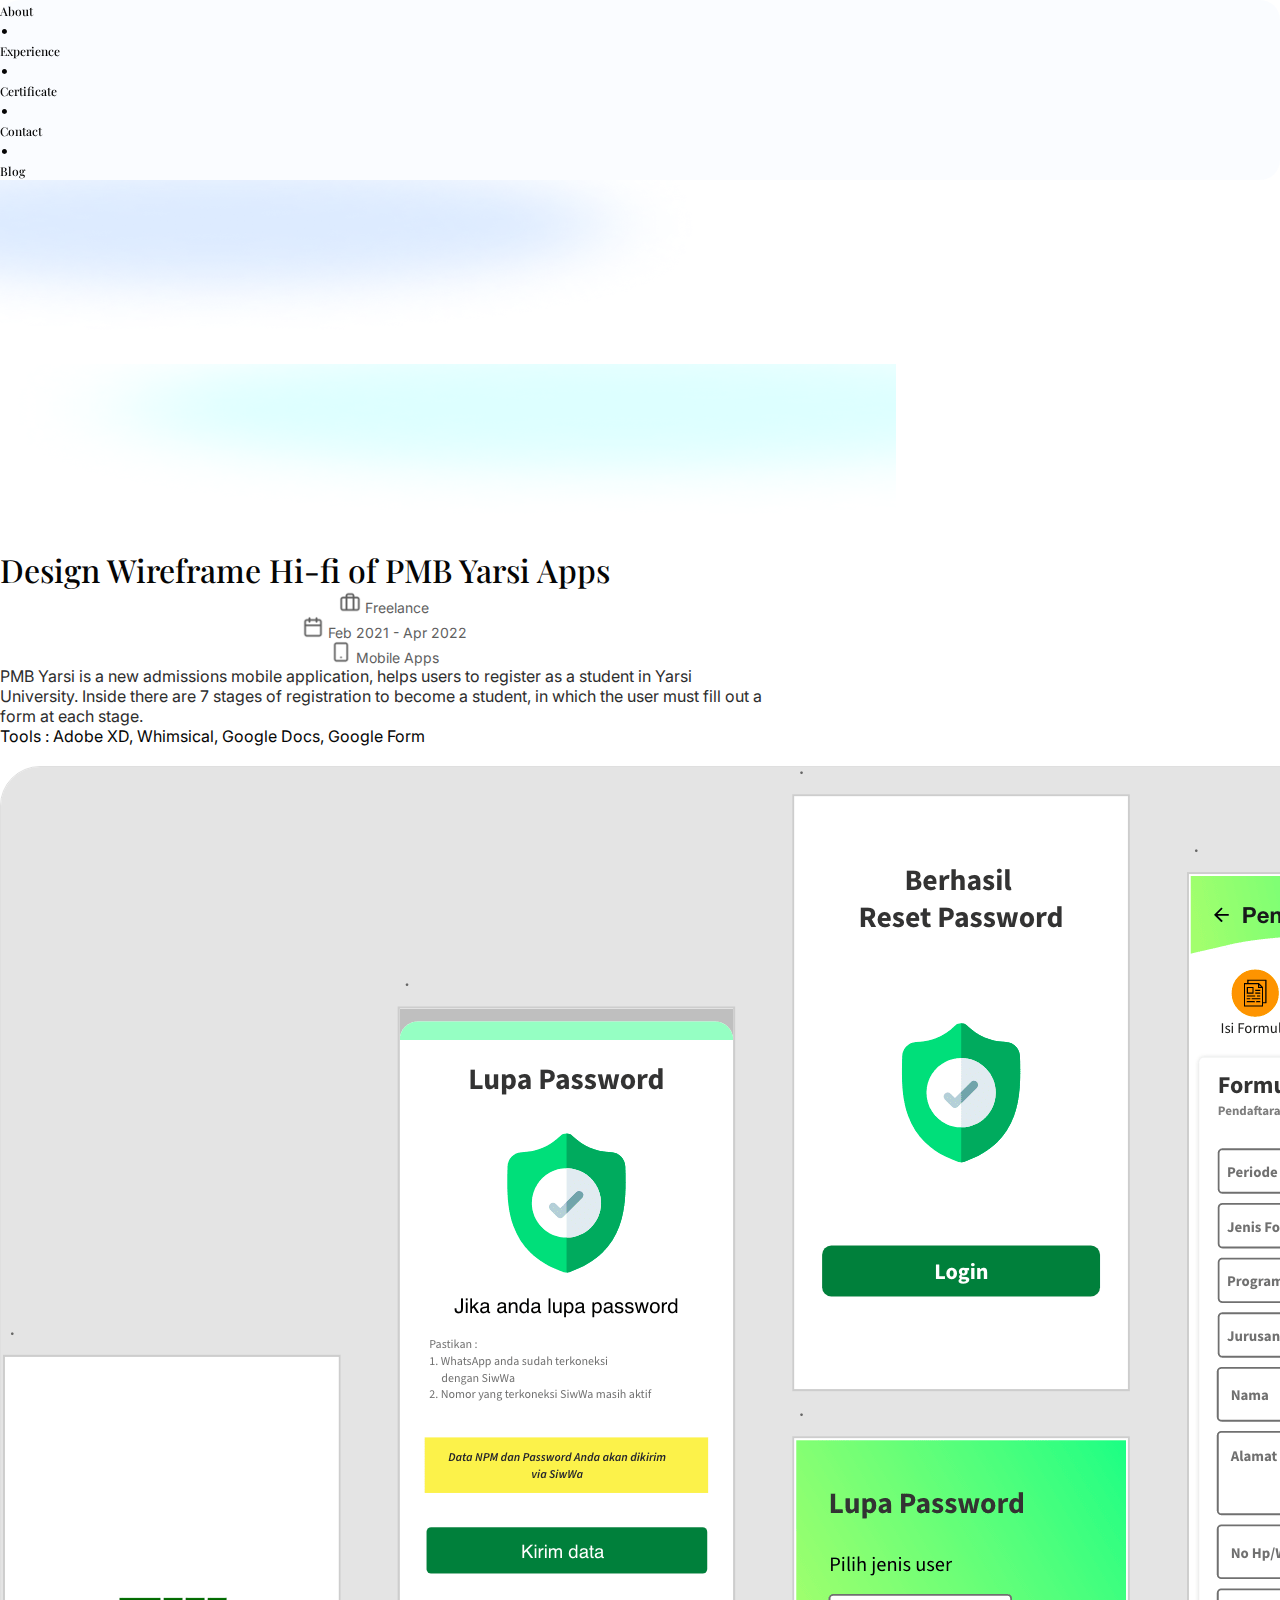
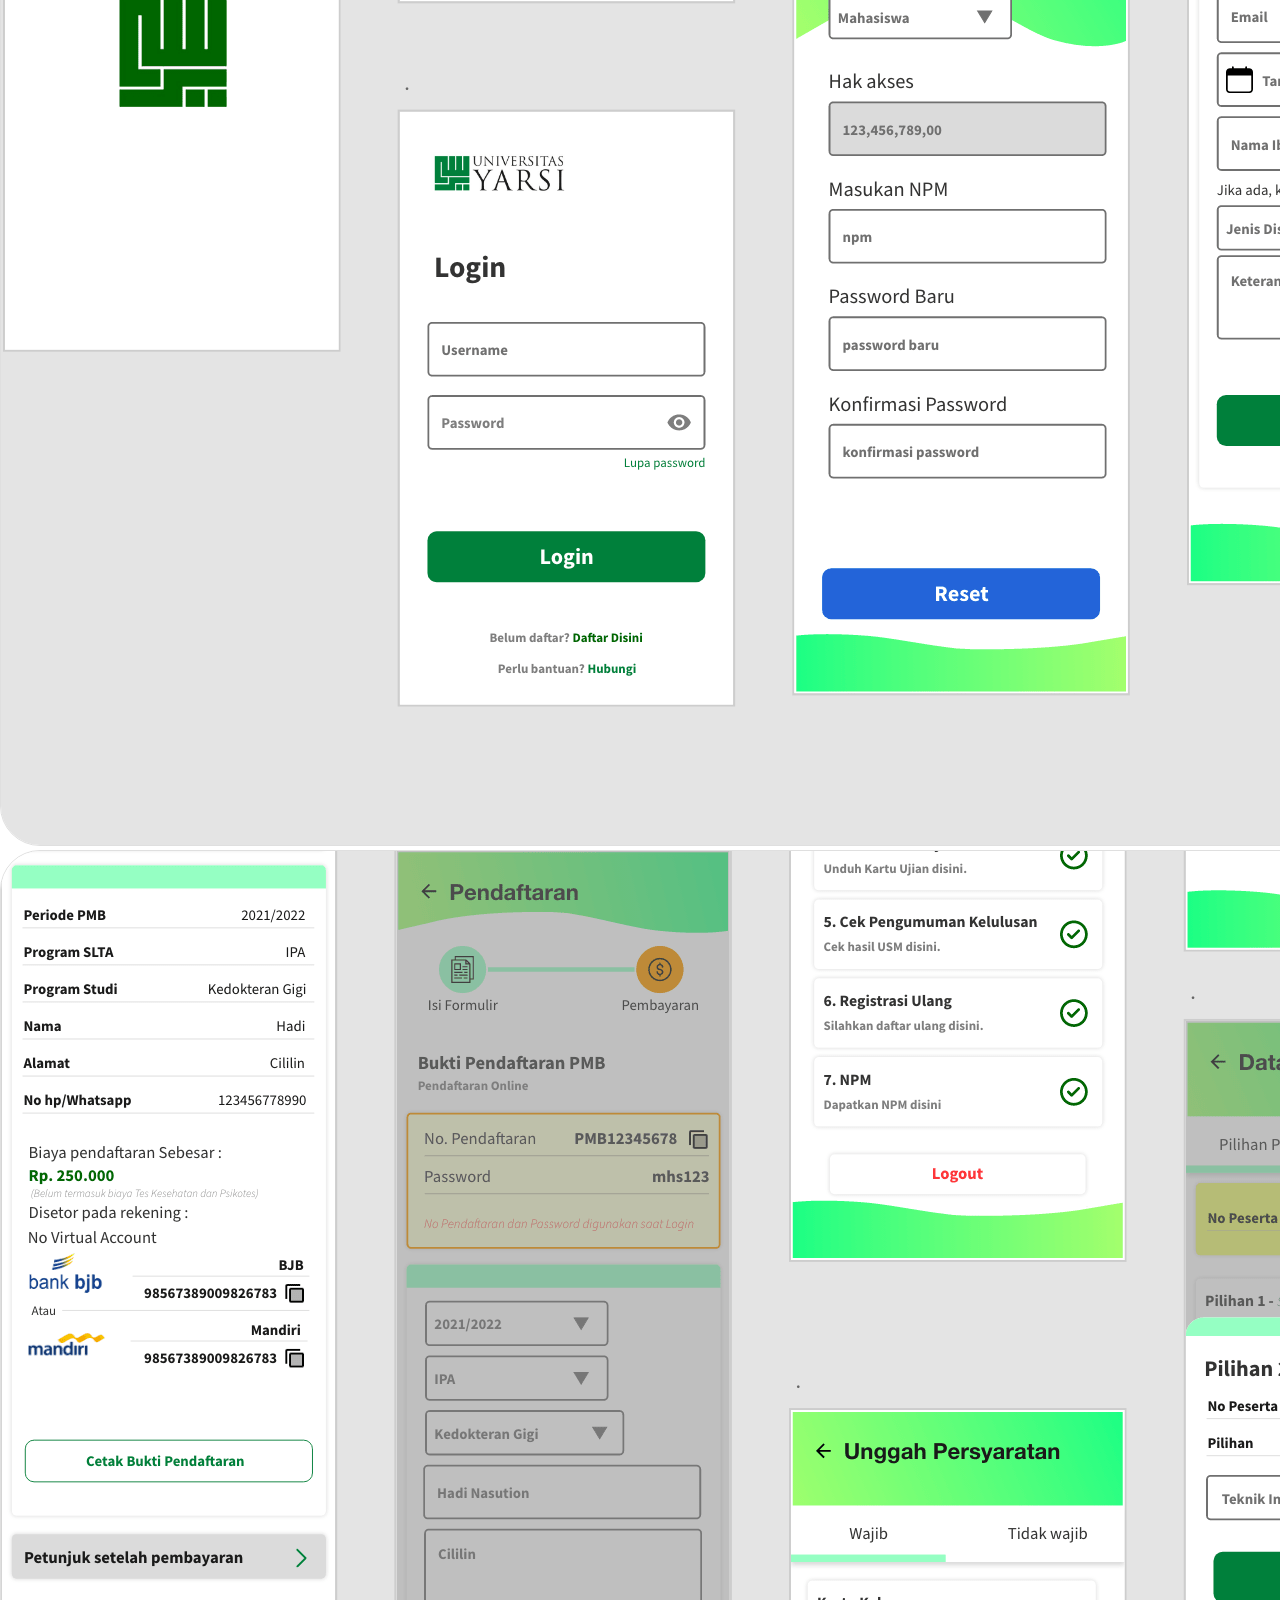
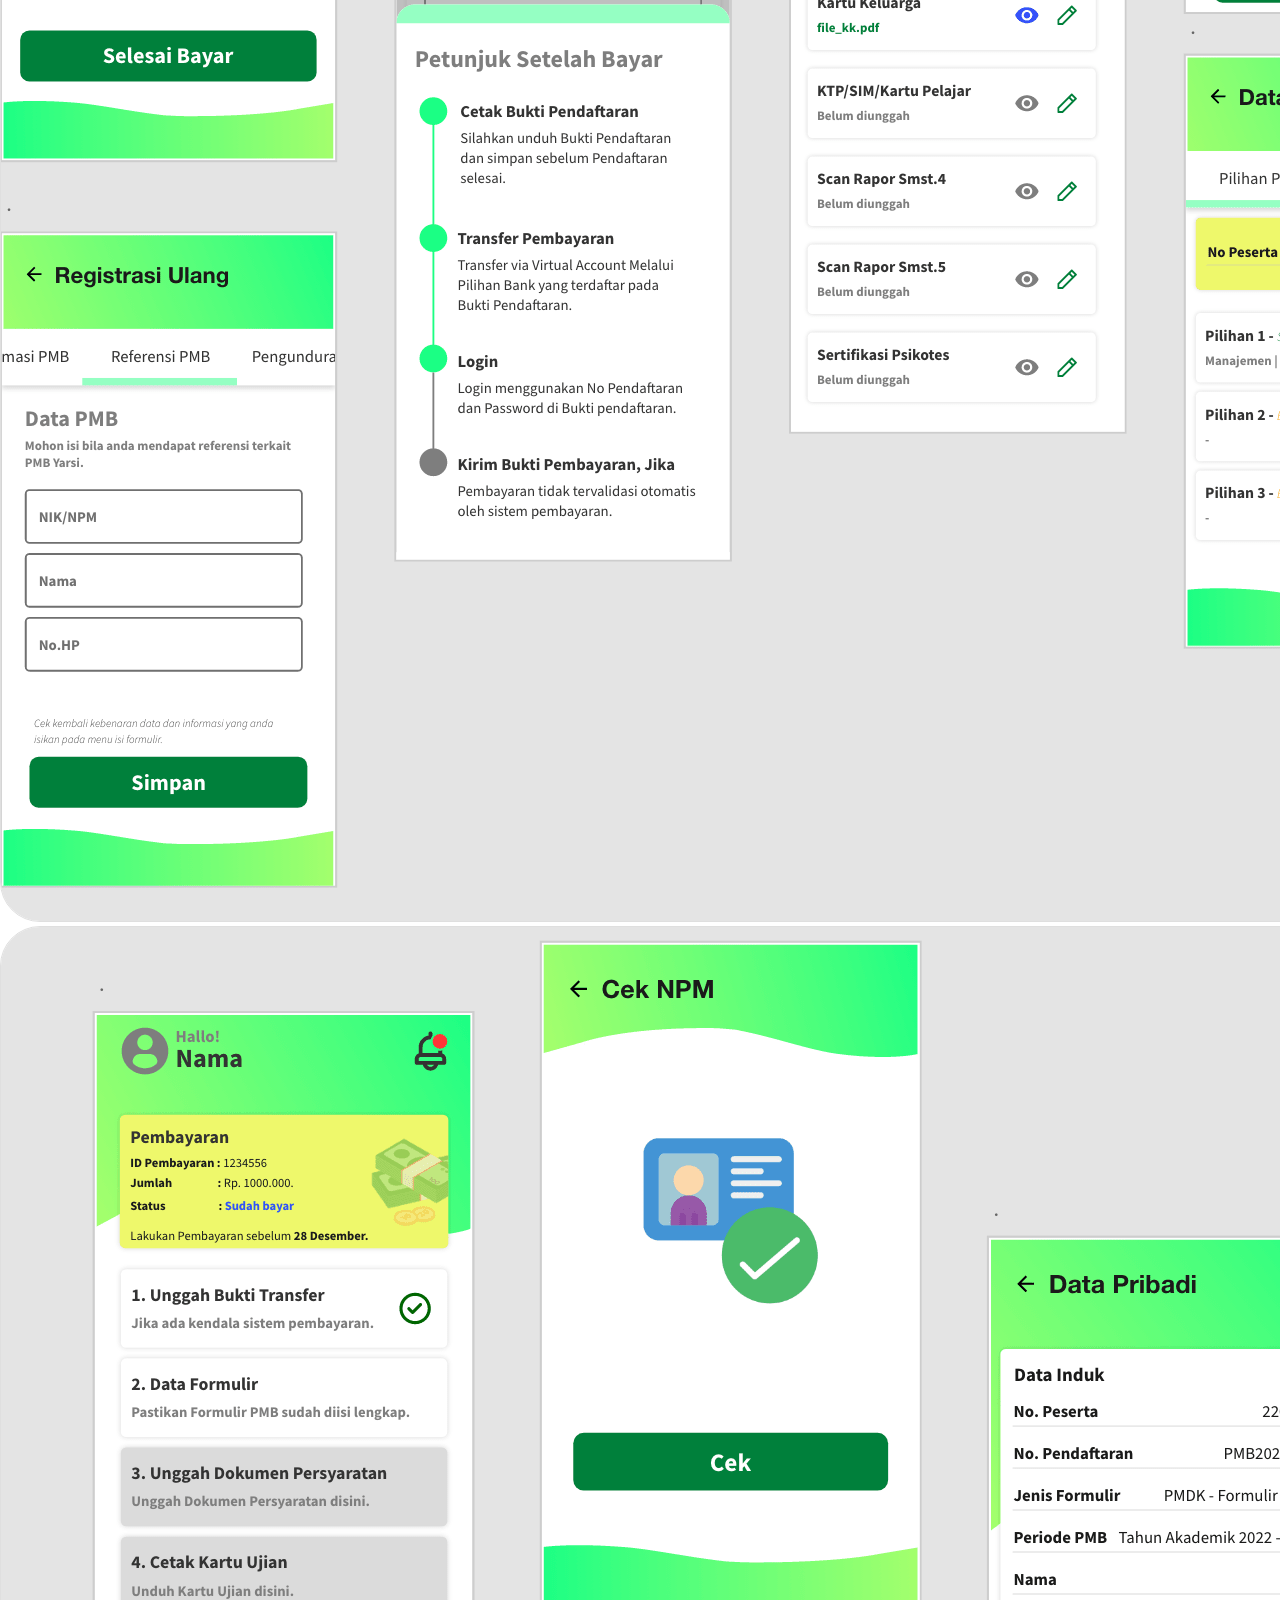
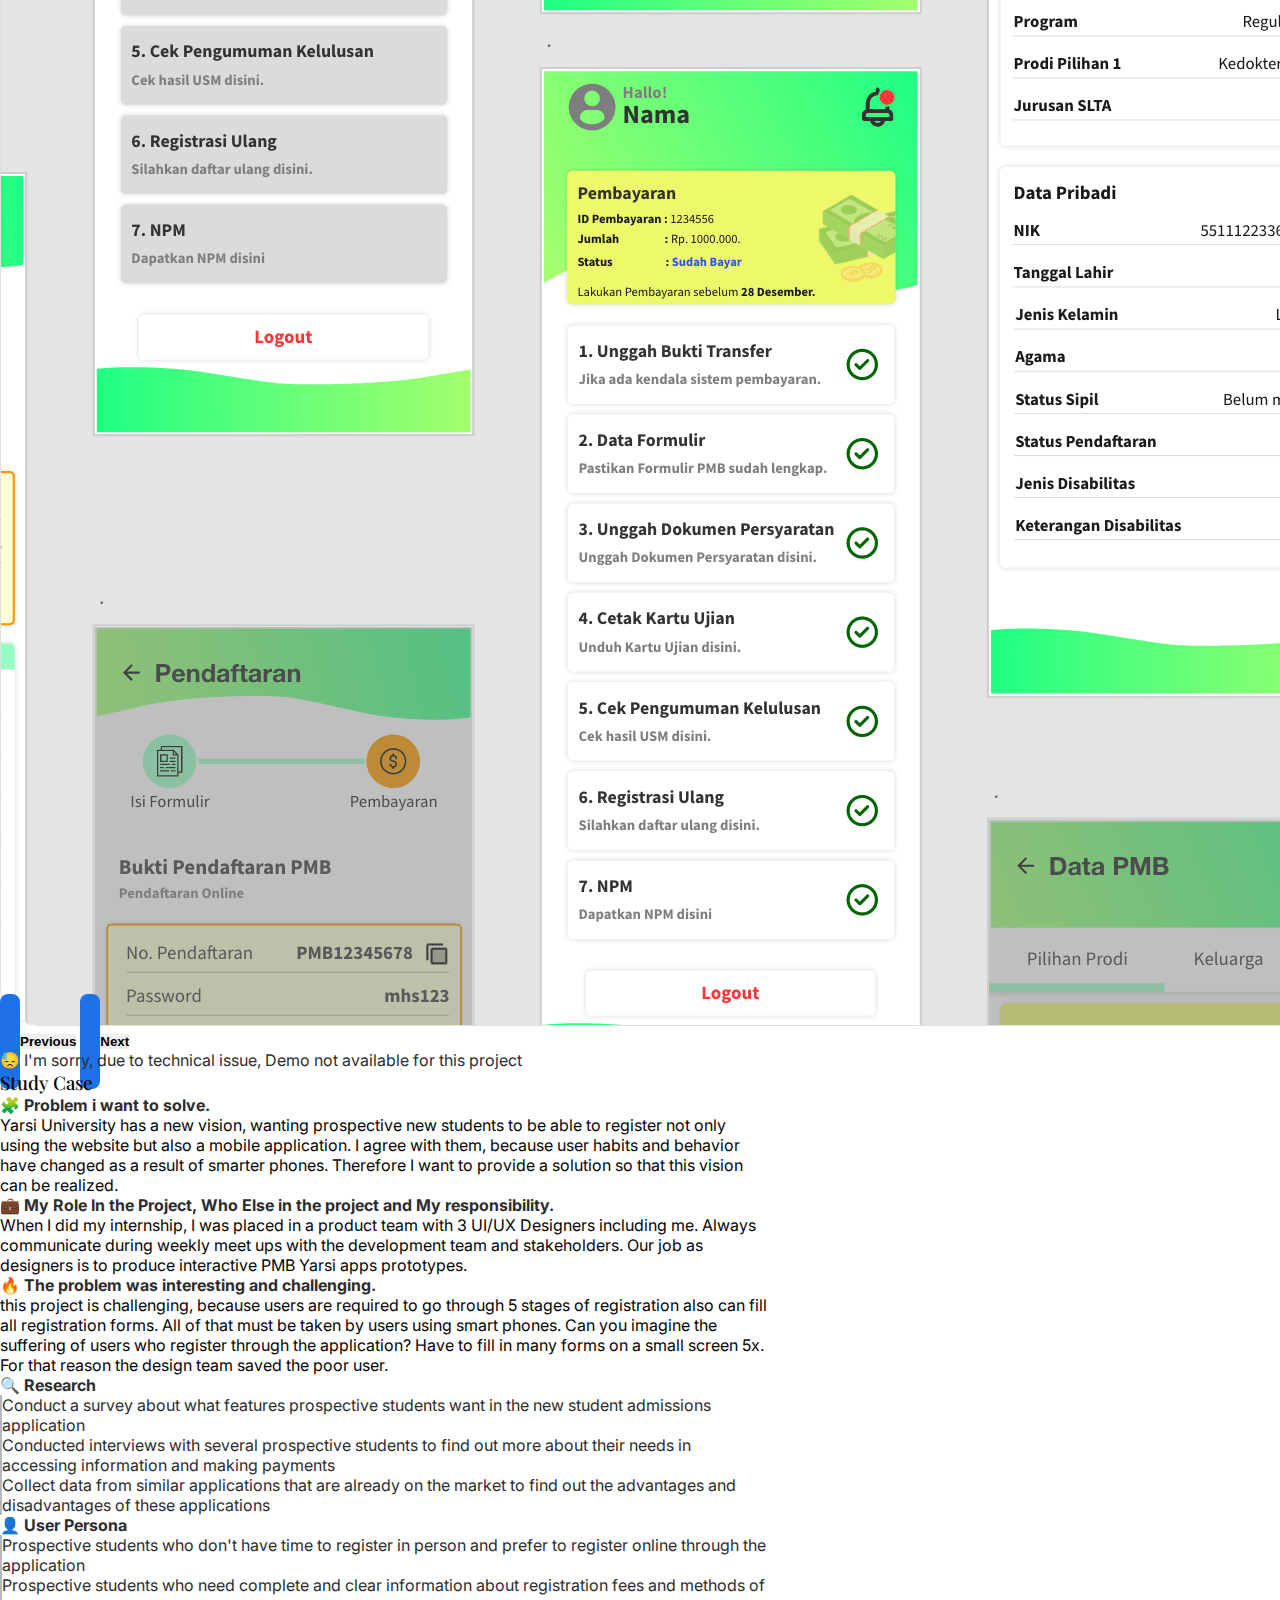
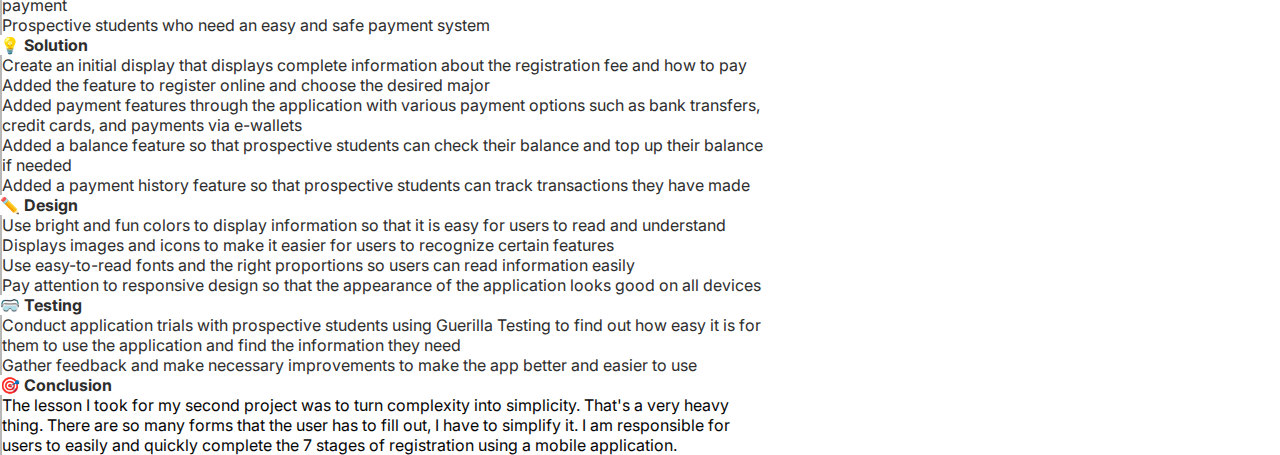
<file: DetailKpm.html>
<!-- 
    Ichbal Hadi Nasution
    Jul 13, 2023
 -->
<!DOCTYPE html>
<html lang="en">
  <head>
    <meta charset="utf-8" />
    <meta name="viewport" content="width=device-width, initial-scale=1" />
    <title>Portfolio • PMB Yarsi Apps</title>
    <link rel="icon" href="Assets/favicon.png" />

    <!-- Custom CCSS -->
    <link rel="stylesheet" href="Style.css" />

    <!-- Bootsratp CSS -->
    <link
      href="https://cdn.jsdelivr.net/npm/bootstrap@5.3.0-alpha1/dist/css/bootstrap.min.css"
      rel="stylesheet"
      integrity="sha384-GLhlTQ8iRABdZLl6O3oVMWSktQOp6b7In1Zl3/Jr59b6EGGoI1aFkw7cmDA6j6gD"
      crossorigin="anonymous"
    />

    <!-- Google Fonts -->
    <link rel="preconnect" href="https://fonts.googleapis.com" />
    <link rel="preconnect" href="https://fonts.gstatic.com" crossorigin />
    <link href="https://fonts.googleapis.com/css2?family=Playfair+Display:wght@400;500;600;700&display=swap" rel="stylesheet" />
    <link href="https://fonts.googleapis.com/css2?family=Inter:wght@100;200;300;400;500;600;700;800;900&display=swap" rel="stylesheet" />
  </head>
  <body class="position-relative">
    <!-- Navbar -->
  <nav class="navbar sticky-top navbar-expand-md navbar-light bg-faded">
    <ul class="navbar-nav mx-auto d-flex flex-row">
      <li class="nav-item text-center">
        <a class="nav-link m-2 fs-5" aria-current="page" href="index.html#about">About</a>
      </li>
      <p class="my-auto mx-auto">•</p>
      <li class="nav-item text-center">
        <a class="nav-link m-2 fs-5" aria-current="page" href="index.html#experience">Experience</a>
      </li>
      <p class="my-auto mx-auto">•</p>
      <li class="nav-item text-center">
        <a class="nav-link m-2 fs-5" aria-current="page" href="index.html#certificate">Certificate</a>
      </li>
      <p class="my-auto mx-auto">•</p>
      <li class="nav-item text-center">
        <a class="nav-link m-2 fs-5" aria-current="page" href="index.html#contact">Contact</a>
      </li>
      <p class="my-auto mx-auto">•</p>
      <li class="nav-item text-center">
        <a class="nav-link m-2 fs-5" aria-current="page" href="PengalamanDevhandal.html">Blog</a>
      </li>
    </ul>
  </nav>
  </section>

    <!-- Breacrumb -->
    <!-- <section>
      <div class="container text-center mt-5">
        <div class="row-md mt-5">
          <div class="col-md">
            <nav style="--bs-breadcrumb-divider: '>'" aria-label="breadcrumb" class="d-flex justify-content-center">
              <ol class="breadcrumb">
                <li class="breadcrumb-item"><a href="index.html">Home</a></li>
                <li class="breadcrumb-item active" aria-current="page">Study Case</li>
              </ol>
            </nav>
          </div>
        </div>
      </div>
    </section> -->

    <!-- to top button -->
    <button onclick="topFunction()" id="myBtn" title="Go to top"><img src="Assets/arrow-up.svg" /></button>

    <!-- Header -->
    <img src="Assets/bg-blue.png" id="bg-blue-header" class="z-n1 position-absolute top-0 start-0" />
    <img src="Assets/bg-purple.png" id="bg-purple-header" class="z-n1 position-absolute top-0 end-0" />
    <section>
      <div class="container text-center mt-5 mb-5">
        <div class="row-md mx-auto my-auto">
          <div class="col-md">
            <h1 class="mb-4">Design Wireframe Hi-fi of PMB Yarsi Apps</h1>
          </div>
        </div>
        <div class="row-md">
          <div class="col-md">
            <div class="row justify-content-center text-center">
              <div class="col-md-3" id="status">
                <p class="details"><img src="Assets/briefcase.png" width="22px" height="22px" class="mb-1" /> Freelance</p>
              </div>
              <div class="col-md-3" id="waktu">
                <p class="details"><img src="Assets/calendar.png" width="22px" height="22px" class="mb-1" /> Feb 2021 - Apr 2022</p>
              </div>
              <div class="col-md-3" id="jenis">
                <p class="details"><img src="Assets/smartphone.png" width="22px" height="22px" class="mb-1" /> Mobile Apps</p>
              </div>
            </div>
            <div class="text-start mt-3">
              <p class="desc">
                PMB Yarsi is a new admissions mobile application, helps users to register as a student in Yarsi University. Inside there are 7
                stages of registration to become a student, in which the user must fill out a form at each stage.
              </p>
              <p>Tools : Adobe XD, Whimsical, Google Docs, Google Form</p>
            </div>
          </div>
        </div>
      </div>
    </section>

    <!-- Carousel -->
    <section>
      <div class="container text-center mt-5">
        <div class="row-md">
          <div class="col-md">
            <div id="carouselExampleIndicators" class="carousel slide">
              <div class="carousel-indicators">
                <button
                  type="button"
                  data-bs-target="#carouselExampleIndicators"
                  data-bs-slide-to="0"
                  class="active"
                  aria-current="true"
                  aria-label="Slide 1"
                ></button>
                <button type="button" data-bs-target="#carouselExampleIndicators" data-bs-slide-to="1" aria-label="Slide 2"></button>
                <button type="button" data-bs-target="#carouselExampleIndicators" data-bs-slide-to="2" aria-label="Slide 3"></button>
              </div>
              <div class="carousel-inner">
                <div class="carousel-item active">
                  <img src="Assets/kpm1.png" class="banner d-block w-100" alt="kpm1" />
                </div>
                <div class="carousel-item">
                  <img src="Assets/kpm2.png" class="banner d-block w-100" alt="kpm2" />
                </div>
                <div class="carousel-item">
                  <img src="Assets/kpm3.png" class="banner d-block w-100" alt="kpm3" />
                </div>
              </div>
              <button class="carousel-control-prev" type="button" data-bs-target="#carouselExampleIndicators" data-bs-slide="prev">
                <span class="carousel-control-prev-icon" aria-hidden="true"></span>
                <span class="visually-hidden">Previous</span>
              </button>
              <button class="carousel-control-next" type="button" data-bs-target="#carouselExampleIndicators" data-bs-slide="next">
                <span class="carousel-control-next-icon" aria-hidden="true"></span>
                <span class="visually-hidden">Next</span>
              </button>
            </div>
            <div class="d-grid gap-2 mt-5">
              <div class="alert alert-light" role="alert">😓 I'm sorry, due to technical issue, Demo not available for this project</div>
            </div>
          </div>
        </div>
      </div>
    </section>

    <section>
      <div class="container mt-5 mb-5">
        <div class="row-md">
          <div class="col-md">
            <!-- Study case -->
            <h3 class="mb-4">Study Case</h3>
            <span>🧩 Problem i want to solve.</span>
            <br />
            <p>
              Yarsi University has a new vision, wanting prospective new students to be able to register not only using the website but also a
              mobile application. I agree with them, because user habits and behavior have changed as a result of smarter phones. Therefore I
              want to provide a solution so that this vision can be realized.
            </p>
            <span>💼 My Role In the Project, Who Else in the project and My responsibility.</span>
            <br />
            <p>
              When I did my internship, I was placed in a product team with 3 UI/UX Designers including me. Always communicate during weekly
              meet ups with the development team and stakeholders. Our job as designers is to produce interactive PMB Yarsi apps prototypes.
            </p>
            <span>🔥 The problem was interesting and challenging.</span>
            <p>
              this project is challenging, because users are required to go through 5 stages of registration also can fill all registration
              forms. All of that must be taken by users using smart phones. Can you imagine the suffering of users who register through the
              application? Have to fill in many forms on a small screen 5x. For that reason the design team saved the poor user.
            </p>
            <span>🔍 Research </span><br />
            <div class="step mt-3 mb-5 ms-3 ps-3">
              <ul>
                <li>Conduct a survey about what features prospective students want in the new student admissions application</li>
                <li>
                  Conducted interviews with several prospective students to find out more about their needs in accessing information and
                  making payments
                </li>
                <li>
                  Collect data from similar applications that are already on the market to find out the advantages and disadvantages of these
                  applications
                </li>
              </ul>
            </div>
            <span>👤 User Persona </span><br />
            <div class="step mt-3 mb-5 ms-3 ps-3">
              <ul>
                <li>Prospective students who don't have time to register in person and prefer to register online through the application</li>
                <li>Prospective students who need complete and clear information about registration fees and methods of payment</li>
                <li>Prospective students who need an easy and safe payment system</li>
              </ul>
            </div>
            <span>💡 Solution </span><br />
            <div class="step mt-3 mb-5 ms-3 ps-3">
              <ul>
                <li>Create an initial display that displays complete information about the registration fee and how to pay</li>
                <li>Added the feature to register online and choose the desired major</li>
                <li>
                  Added payment features through the application with various payment options such as bank transfers, credit cards, and
                  payments via e-wallets
                </li>
                <li>Added a balance feature so that prospective students can check their balance and top up their balance if needed</li>
                <li>Added a payment history feature so that prospective students can track transactions they have made</li>
              </ul>
            </div>
            <span>✏️ Design </span><br />
            <div class="step mt-3 mb-5 ms-3 ps-3">
              <ul>
                <li>Use bright and fun colors to display information so that it is easy for users to read and understand</li>
                <li>Displays images and icons to make it easier for users to recognize certain features</li>
                <li>Use easy-to-read fonts and the right proportions so users can read information easily</li>
                <li>Pay attention to responsive design so that the appearance of the application looks good on all devices</li>
              </ul>
            </div>
            <span>🥽 Testing </span><br />
            <div class="step mt-3 mb-5 ms-3 ps-3">
              <ul>
                <li>
                  Conduct application trials with prospective students using Guerilla Testing to find out how easy it is for them to use the
                  application and find the information they need
                </li>
                <li>Gather feedback and make necessary improvements to make the app better and easier to use</li>
              </ul>
            </div>
            <span>🎯 Conclusion </span><br />
            <div class="step mt-3 mb-5 ms-3 ps-3">
              <p>
                The lesson I took for my second project was to turn complexity into simplicity. That's a very heavy thing. There are so many
                forms that the user has to fill out, I have to simplify it. I am responsible for users to easily and quickly complete the 7
                stages of registration using a mobile application.
              </p>
            </div>
            <!-- Accordion -->
            <!-- <div class="accordion" id="accordionPanelsStayOpenExample">
              <div class="accordion-item">
                <h2 class="accordion-header" id="panelsStayOpen-headingFour">
                  <button
                    class="accordion-button collapsed"
                    type="button"
                    data-bs-toggle="collapse"
                    data-bs-target="#panelsStayOpen-collapseFour"
                    aria-expanded="false"
                    aria-controls="panelsStayOpen-collapseFour"
                  >
                    <span class="header-ac">🔨Tools</span>
                  </button>
                </h2>
                <div id="panelsStayOpen-collapseFour" class="accordion-collapse collapse" aria-labelledby="panelsStayOpen-headingFour">
                  <div class="accordion-body">
                    <img src="Assets/xd.png" alt="xd" width="80" height="80" />
                    <img src="Assets/google docs.png" alt="google docs" width="250" height="250" />
                    <img src="Assets/google form.png" alt="google form" width="250" height="200" />
                  </div>
                </div>
                <div class="accordion-item">
                  <h2 class="accordion-header" id="panelsStayOpen-headingFive">
                    <button
                      class="accordion-button collapsed"
                      type="button"
                      data-bs-toggle="collapse"
                      data-bs-target="#panelsStayOpen-collapseFive"
                      aria-expanded="false"
                      aria-controls="panelsStayOpen-collapseFive"
                    >
                      <span class="header-ac">📦 Archive</span>
                    </button>
                  </h2>

                  <div id="panelsStayOpen-collapseFive" class="accordion-collapse collapse" aria-labelledby="panelsStayOpen-headingThree">
                    <div class="accordion-body text-center">
                      <img
                        class="myImages img-fluid"
                        id="myImg"
                        src="Assets/yarsi/fr.png"
                        alt="Product Requirements"
                        width="300"
                        height="200"
                      />
                      <img
                        class="myImages img-fluid"
                        id="myImg"
                        src="Assets/yarsi/fr2.png"
                        alt="Product Requirements"
                        width="300"
                        height="200"
                      />
                      <img
                        class="myImages img-fluid"
                        id="myImg"
                        src="Assets/yarsi/ia.png"
                        alt="Information Architecture"
                        width="300"
                        height="200"
                      />
                      <img class="myImages img-fluid" id="myImg" src="Assets/yarsi/uf.png" alt="User Flow" width="300" height="200" />
                      <img class="myImages img-fluid" id="myImg" src="Assets/yarsi/ur.png" alt="User Requirements" width="300" height="200" />
                      <img
                        class="myImages img-fluid"
                        id="myImg"
                        src="Assets/yarsi/ur2.png"
                        alt="User Requirements"
                        width="300"
                        height="200"
                      />
                      <img
                        class="myImages img-fluid"
                        id="myImg"
                        src="Assets/yarsi/personas1.png"
                        alt="User Information"
                        width="300"
                        height="200"
                      />
                      <img
                        class="myImages img-fluid"
                        id="myImg"
                        src="Assets/yarsi/personas2.png"
                        alt="User Information"
                        width="300"
                        height="200"
                      />
                      <img
                        class="myImages img-fluid"
                        id="myImg"
                        src="Assets/yarsi/wireframe1.png"
                        alt="Wireframe Lo-Fi"
                        width="300"
                        height="200"
                      />
                      <img
                        class="myImages img-fluid"
                        id="myImg"
                        src="Assets/yarsi/wireframe2.png"
                        alt="Wireframe Lo-Fi"
                        width="300"
                        height="200"
                      />
                      <img
                        class="myImages img-fluid"
                        id="myImg"
                        src="Assets/yarsi/moket1.png"
                        alt="Wireframe Hi-Fi"
                        width="300"
                        height="200"
                      />
                      <img
                        class="myImages img-fluid"
                        id="myImg"
                        src="Assets/yarsi/moket2.png"
                        alt="Wireframe Hi-Fi"
                        width="300"
                        height="200"
                      />
                    </div>
                  </div>
                </div>
              </div>
            </div> -->
          </div>
        </div>
        <div id="myModal" class="modal">
          <span class="close">&times;</span>
          <img class="modal-content" id="img01" />
          <div id="caption"></div>
        </div>
      </div>
    </section>

    <!-- JS -->
    <script src="script.js"></script>

    <script
      src="https://cdn.jsdelivr.net/npm/bootstrap@5.3.0-alpha1/dist/js/bootstrap.bundle.min.js"
      integrity="sha384-w76AqPfDkMBDXo30jS1Sgez6pr3x5MlQ1ZAGC+nuZB+EYdgRZgiwxhTBTkF7CXvN"
      crossorigin="anonymous"
    ></script>
  </body>
</html>
</file>
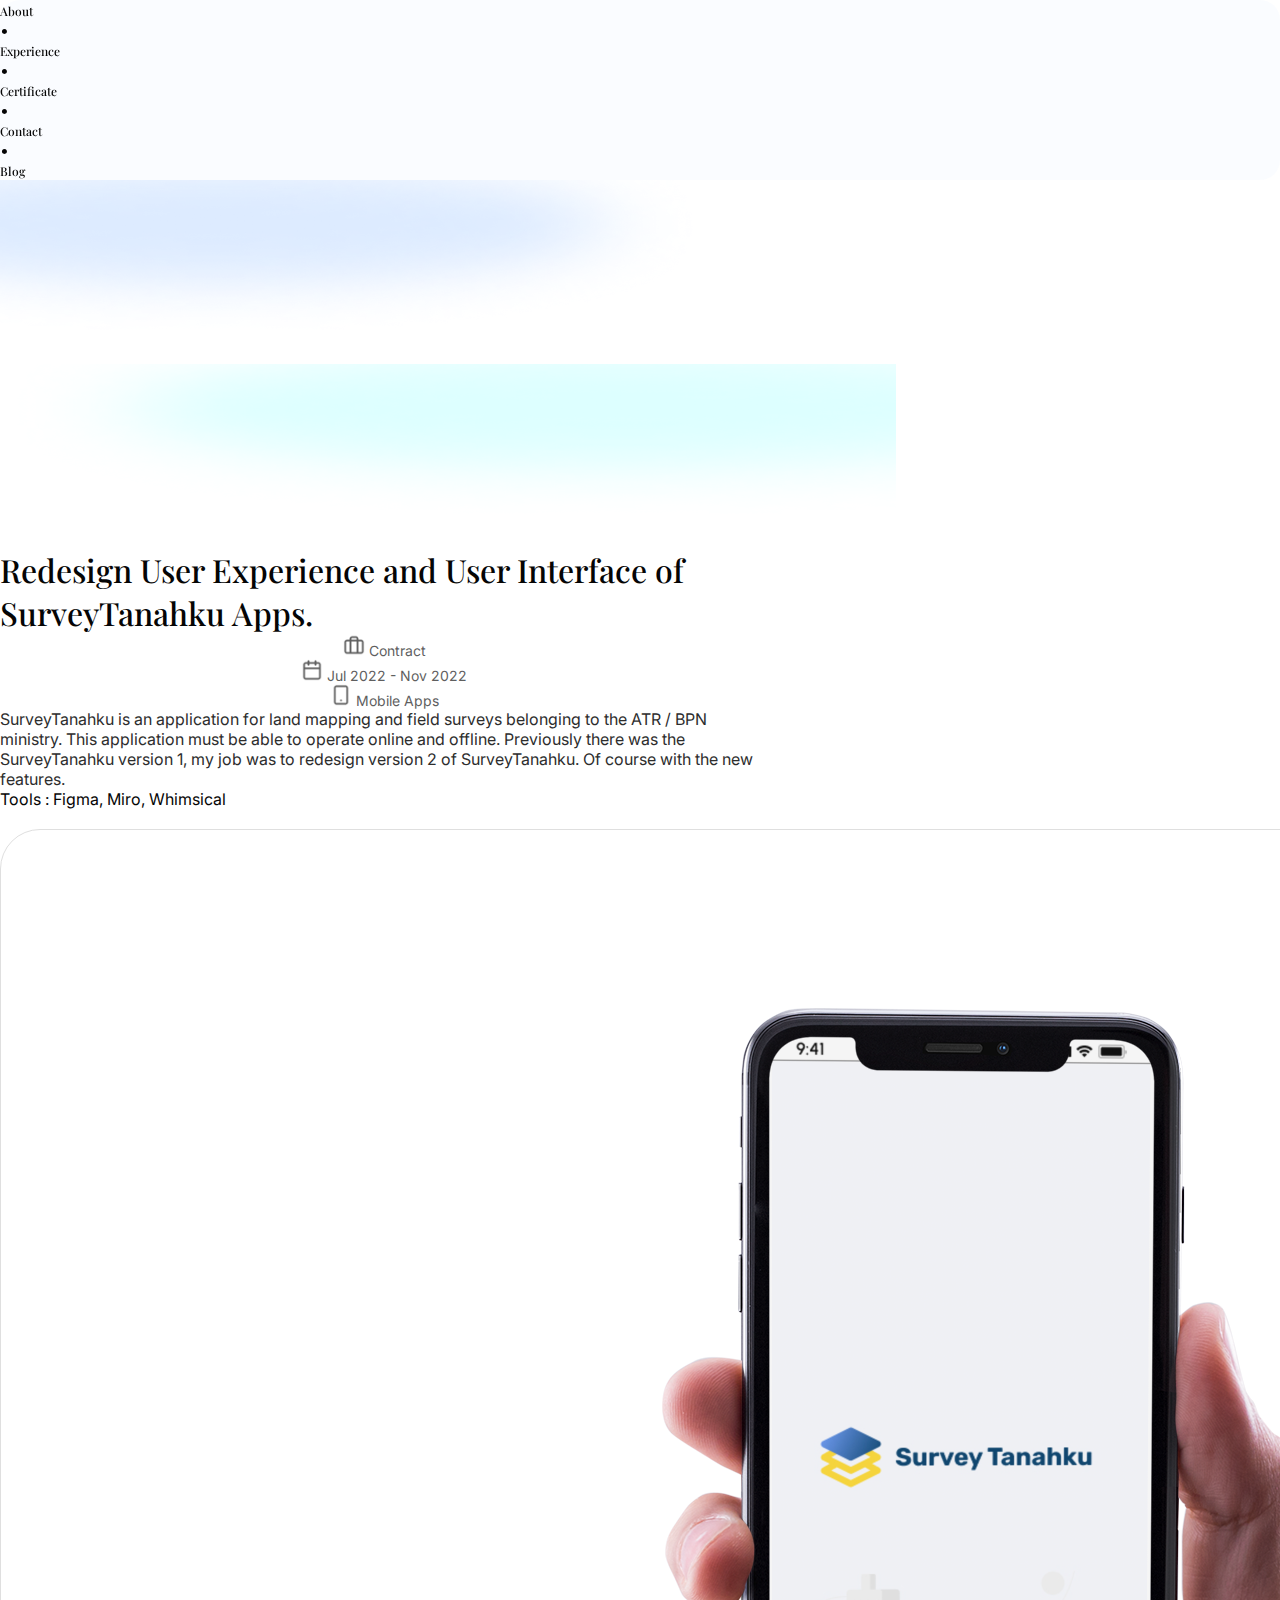
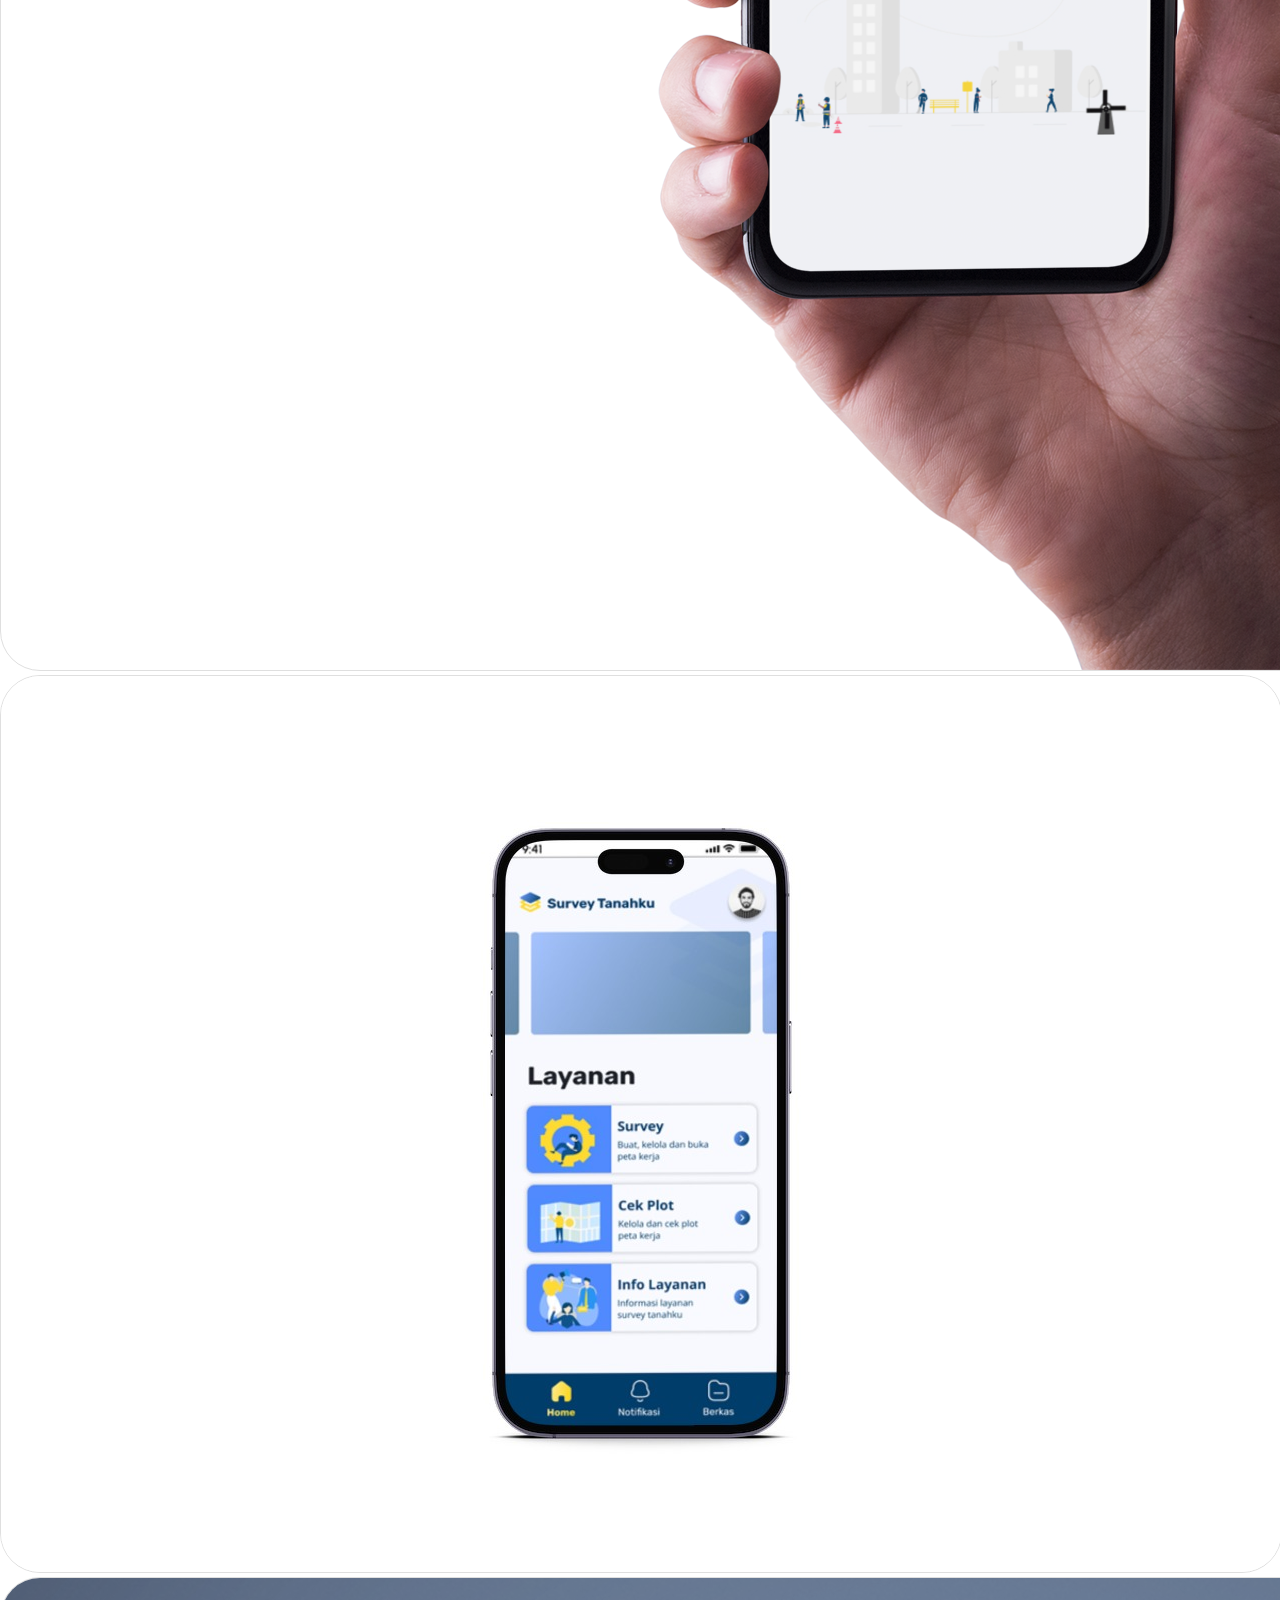
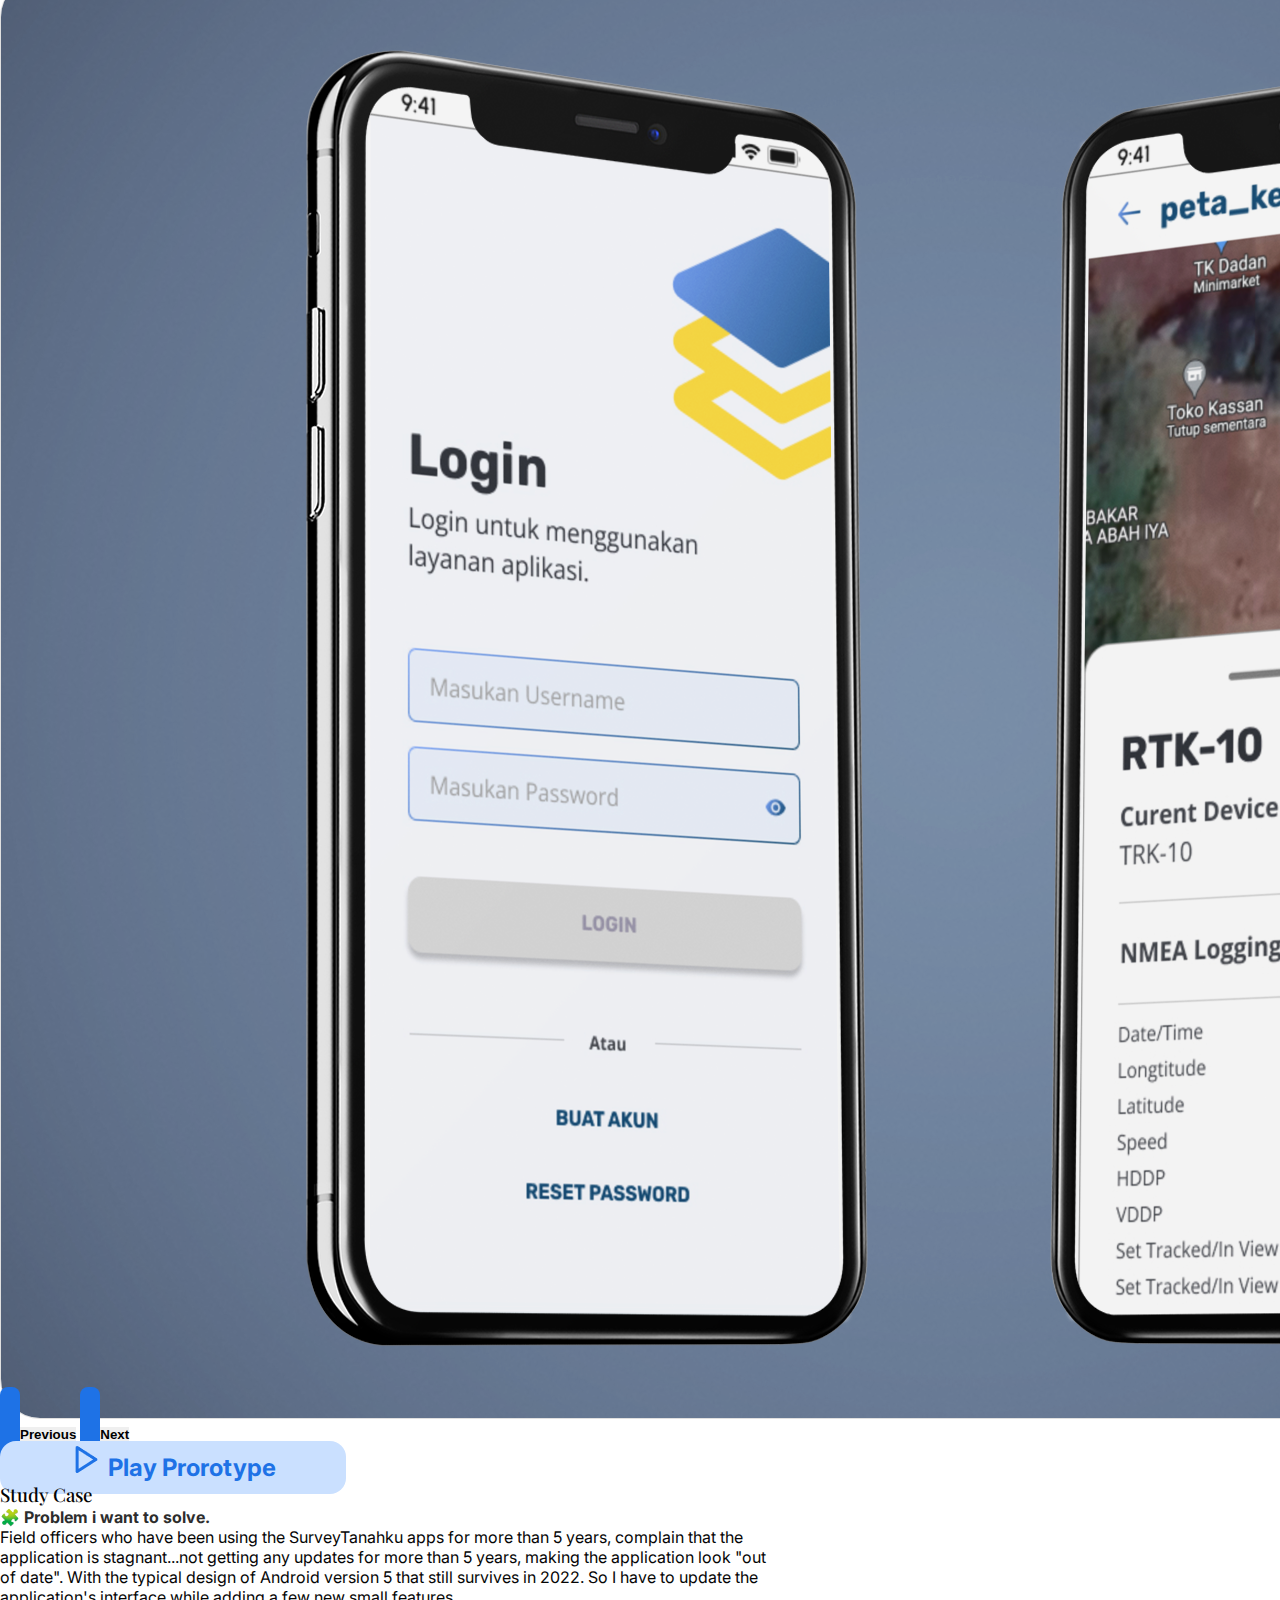
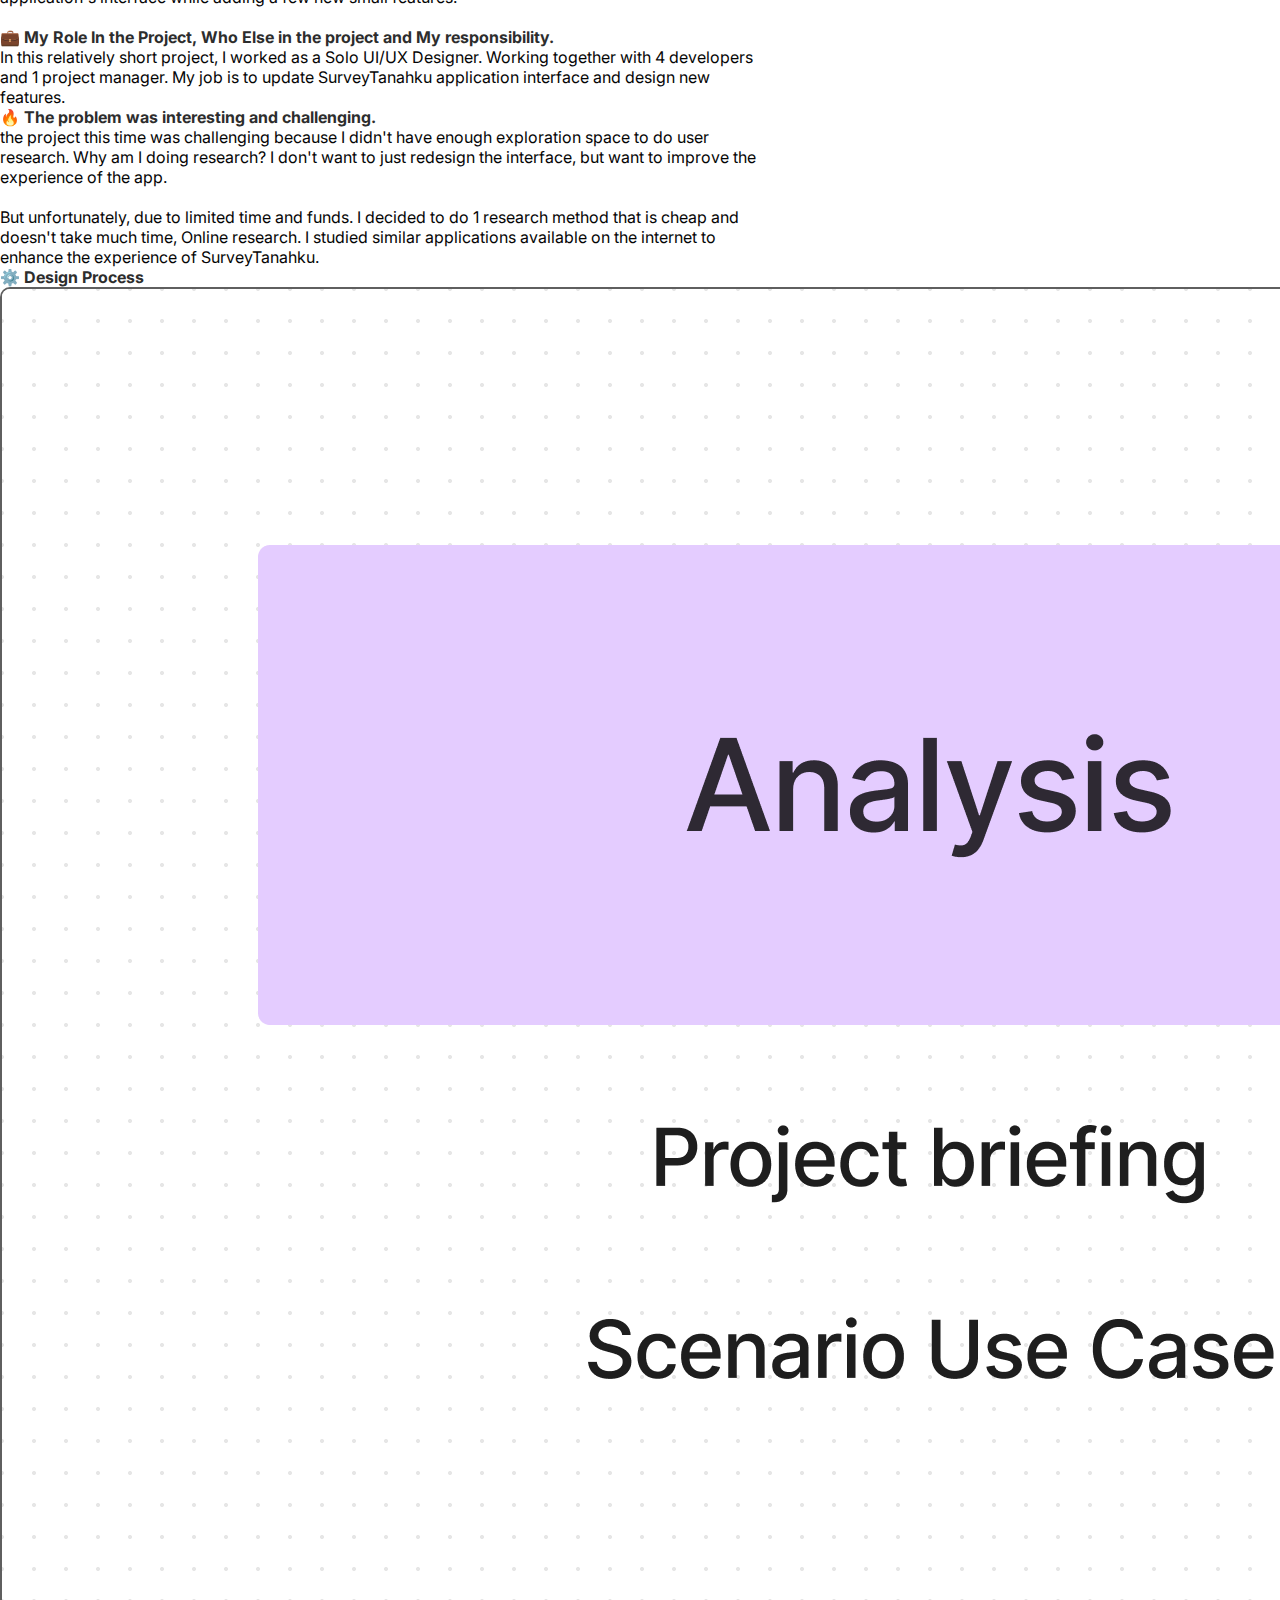
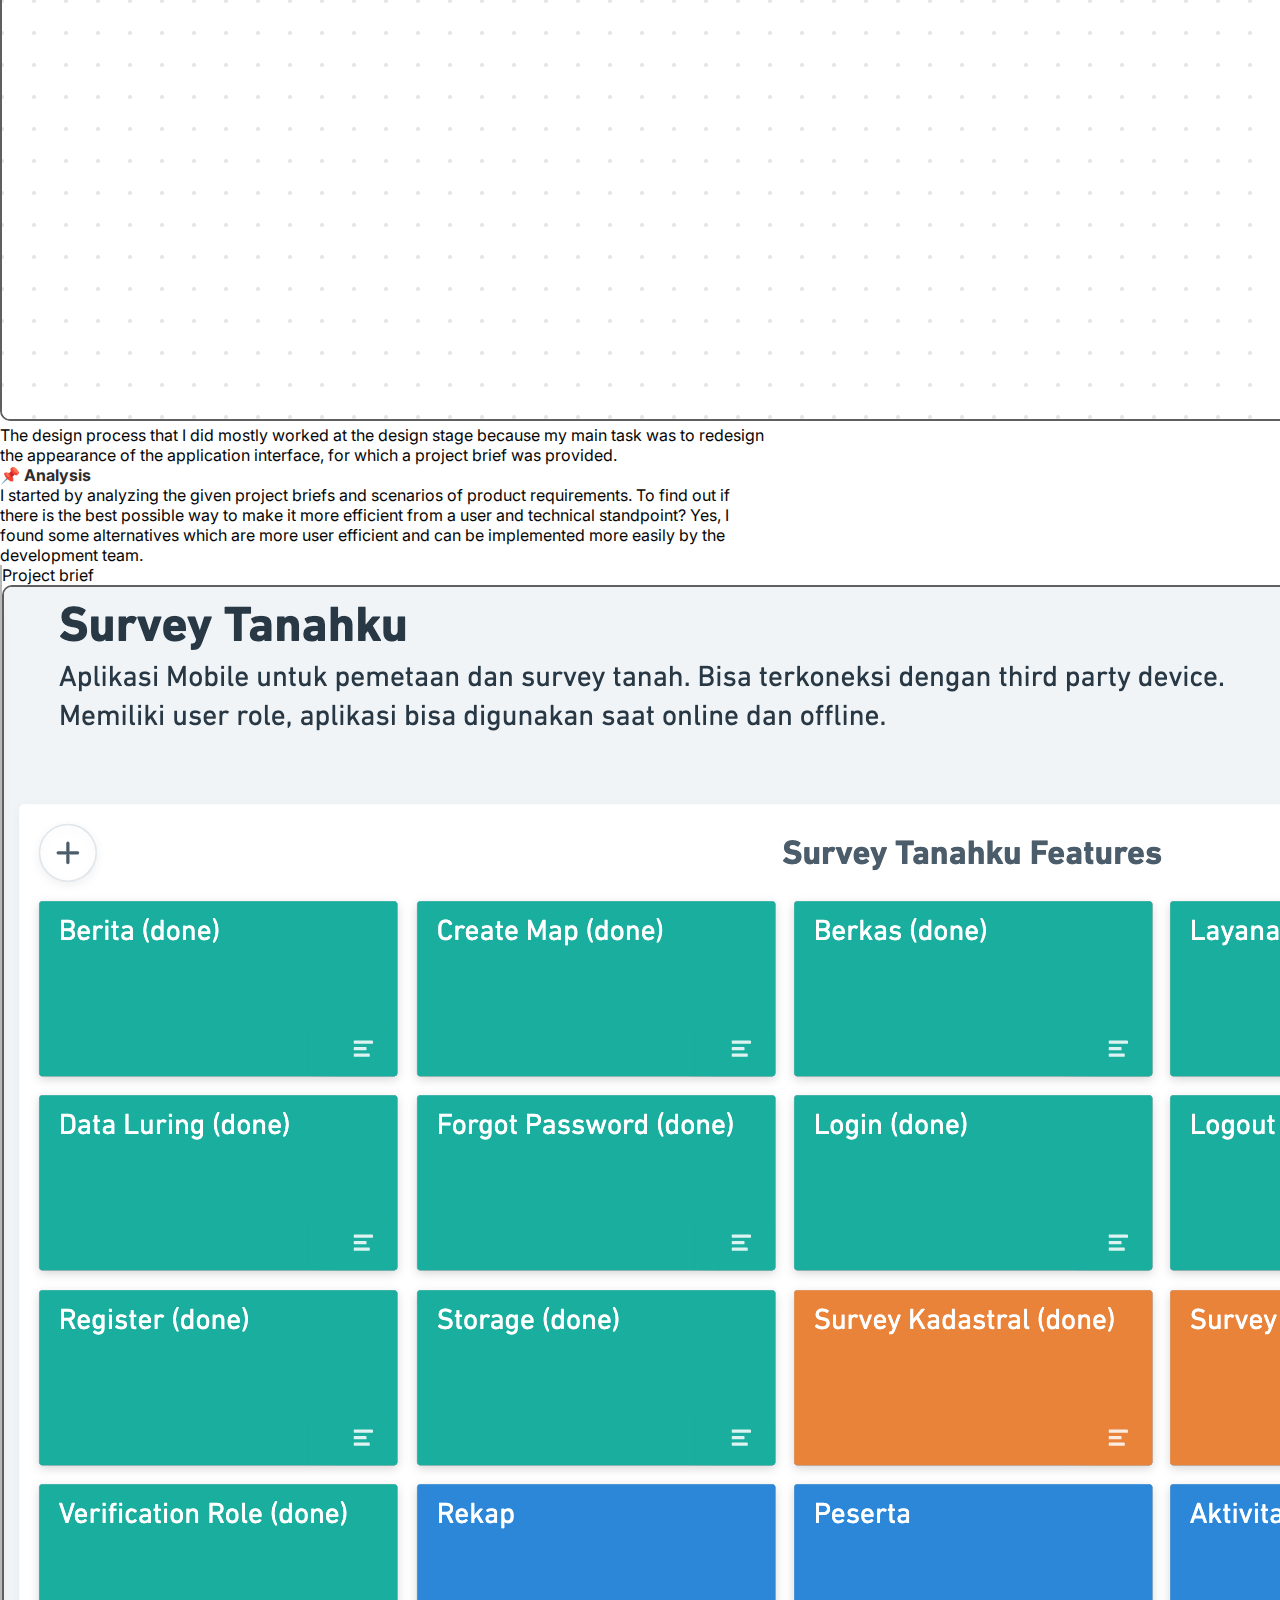
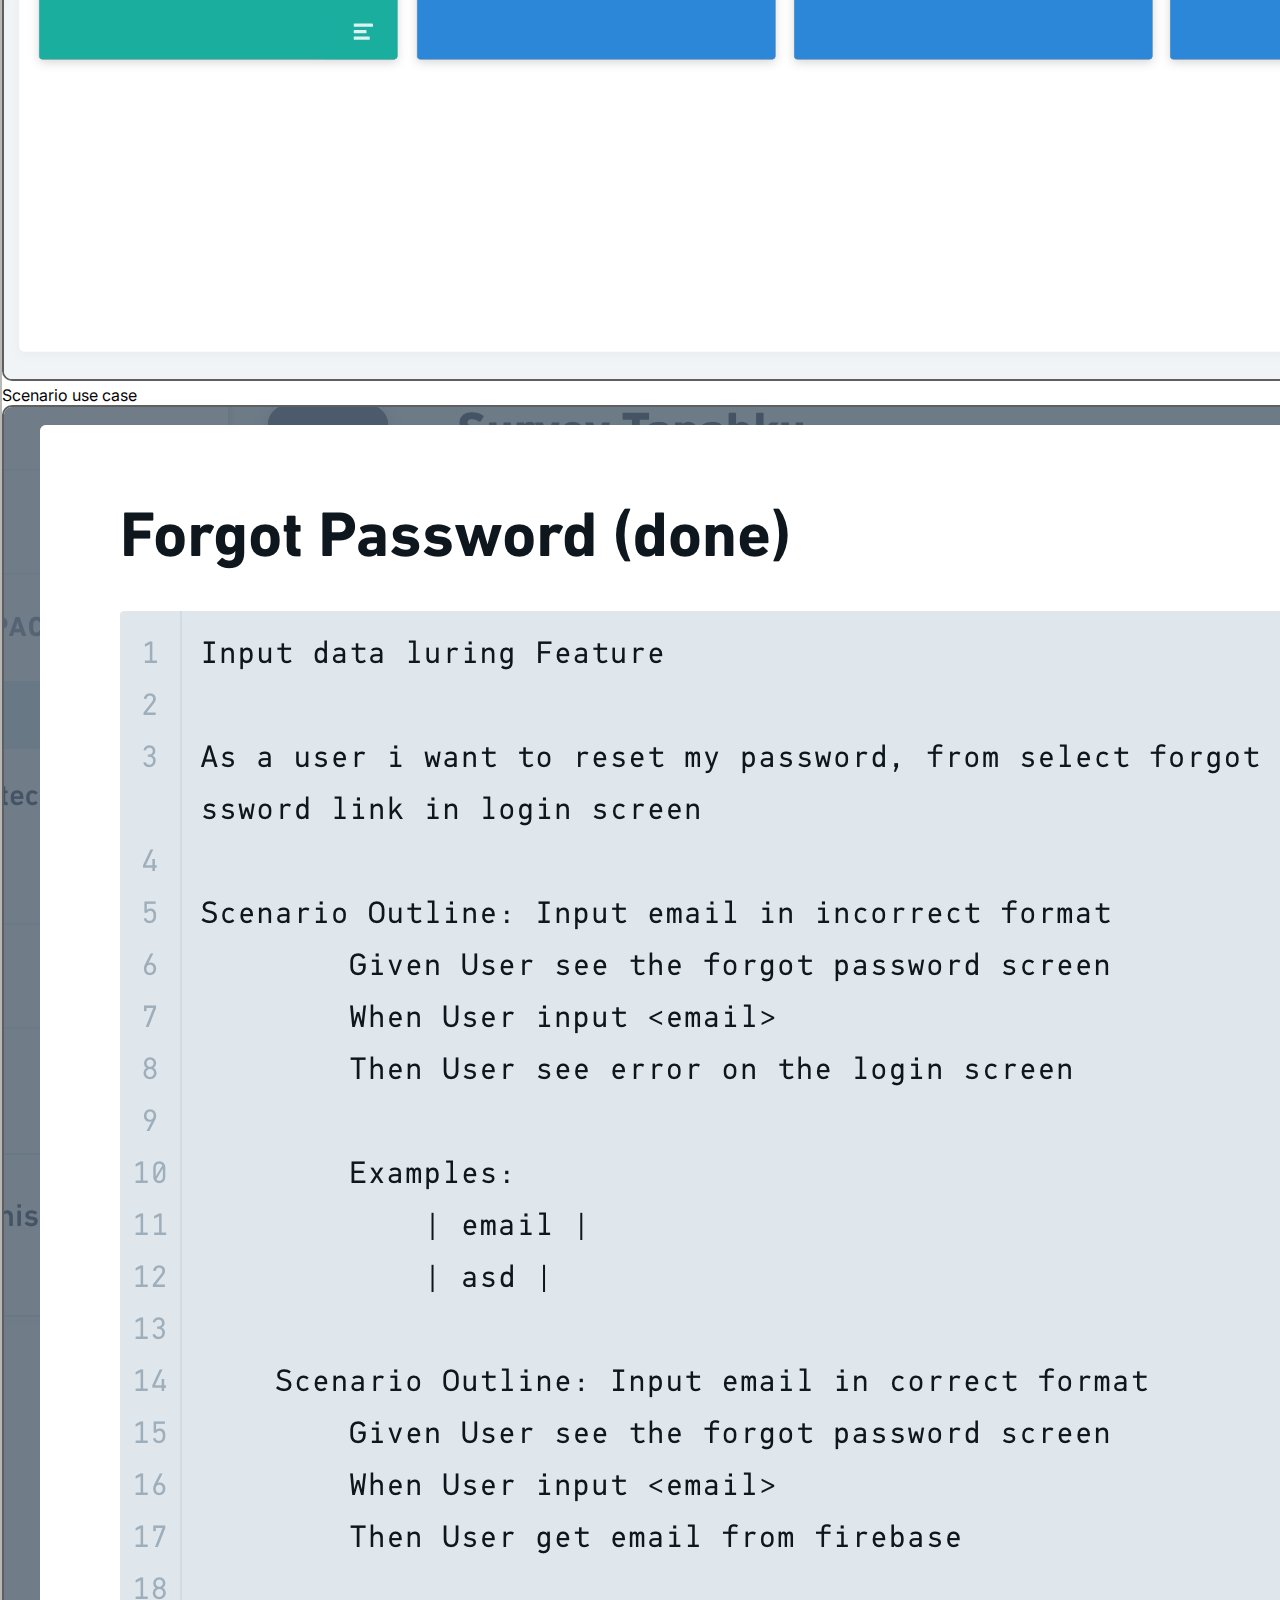
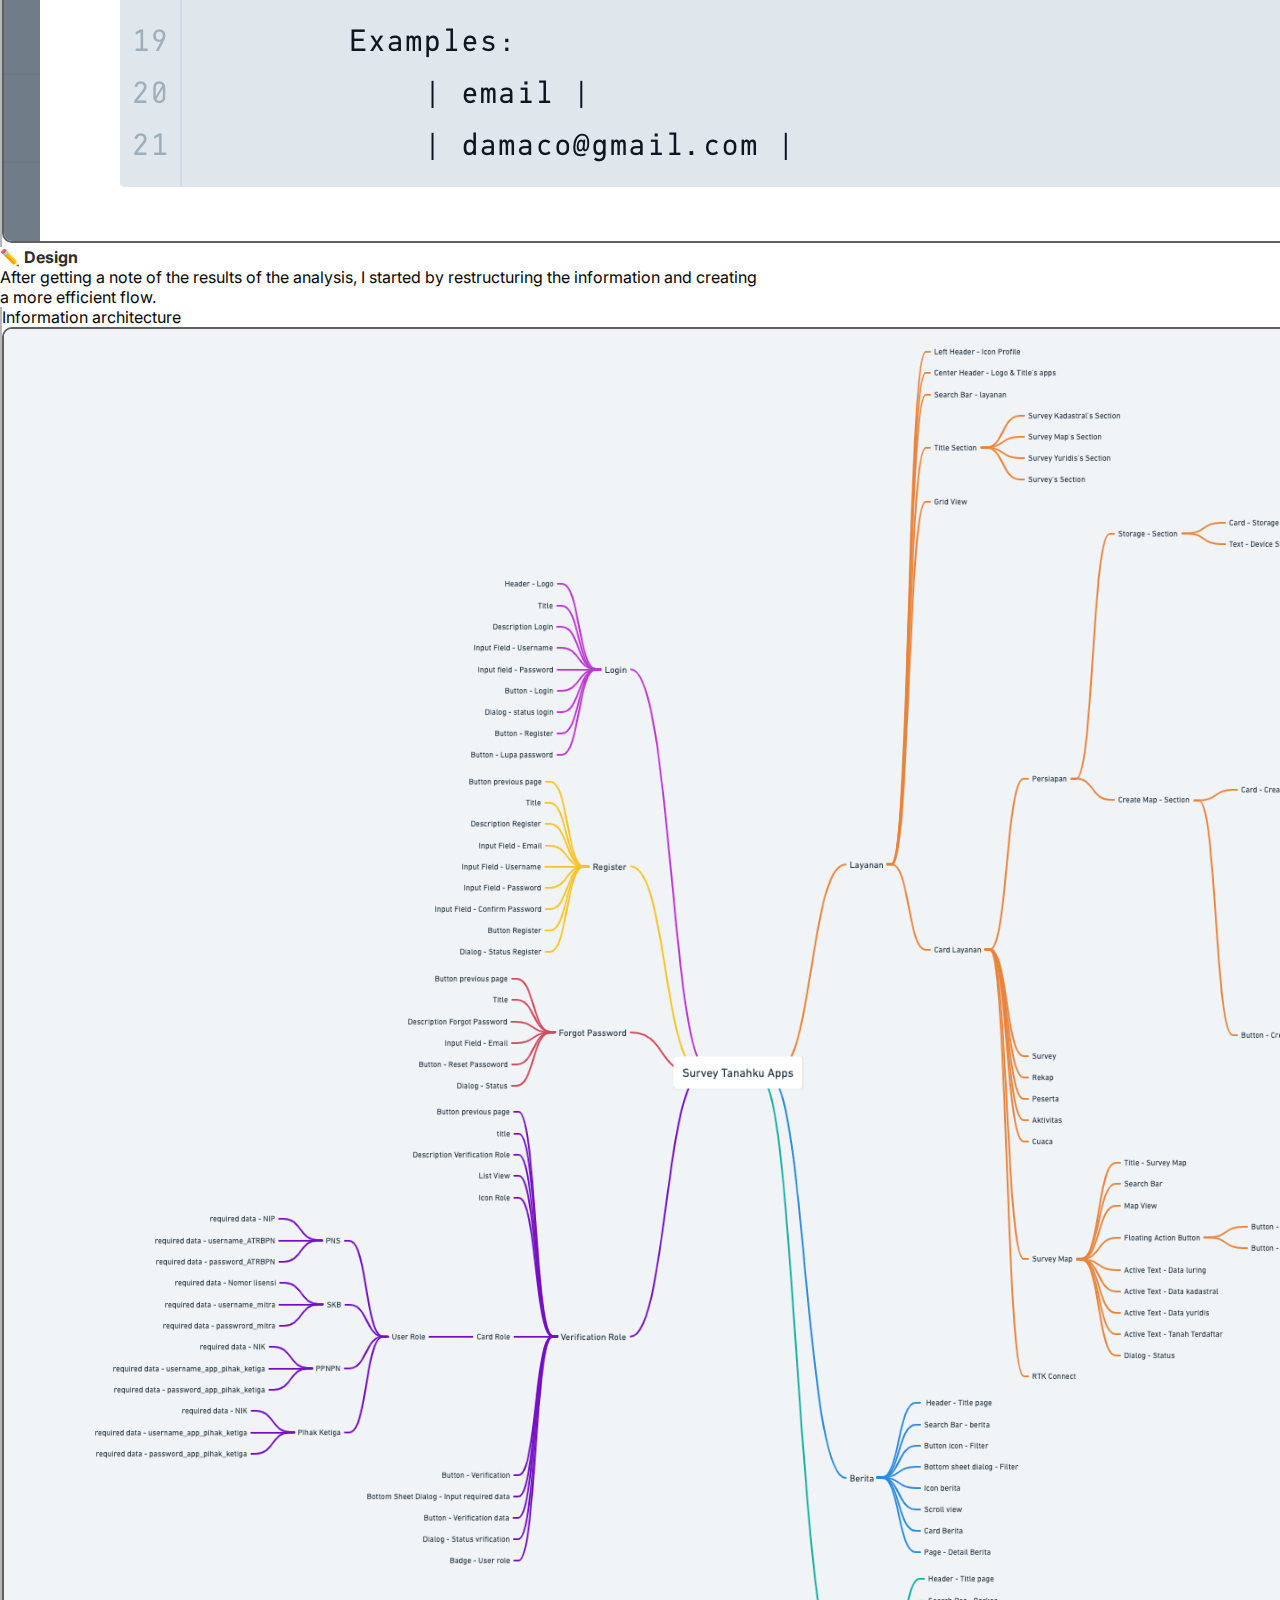
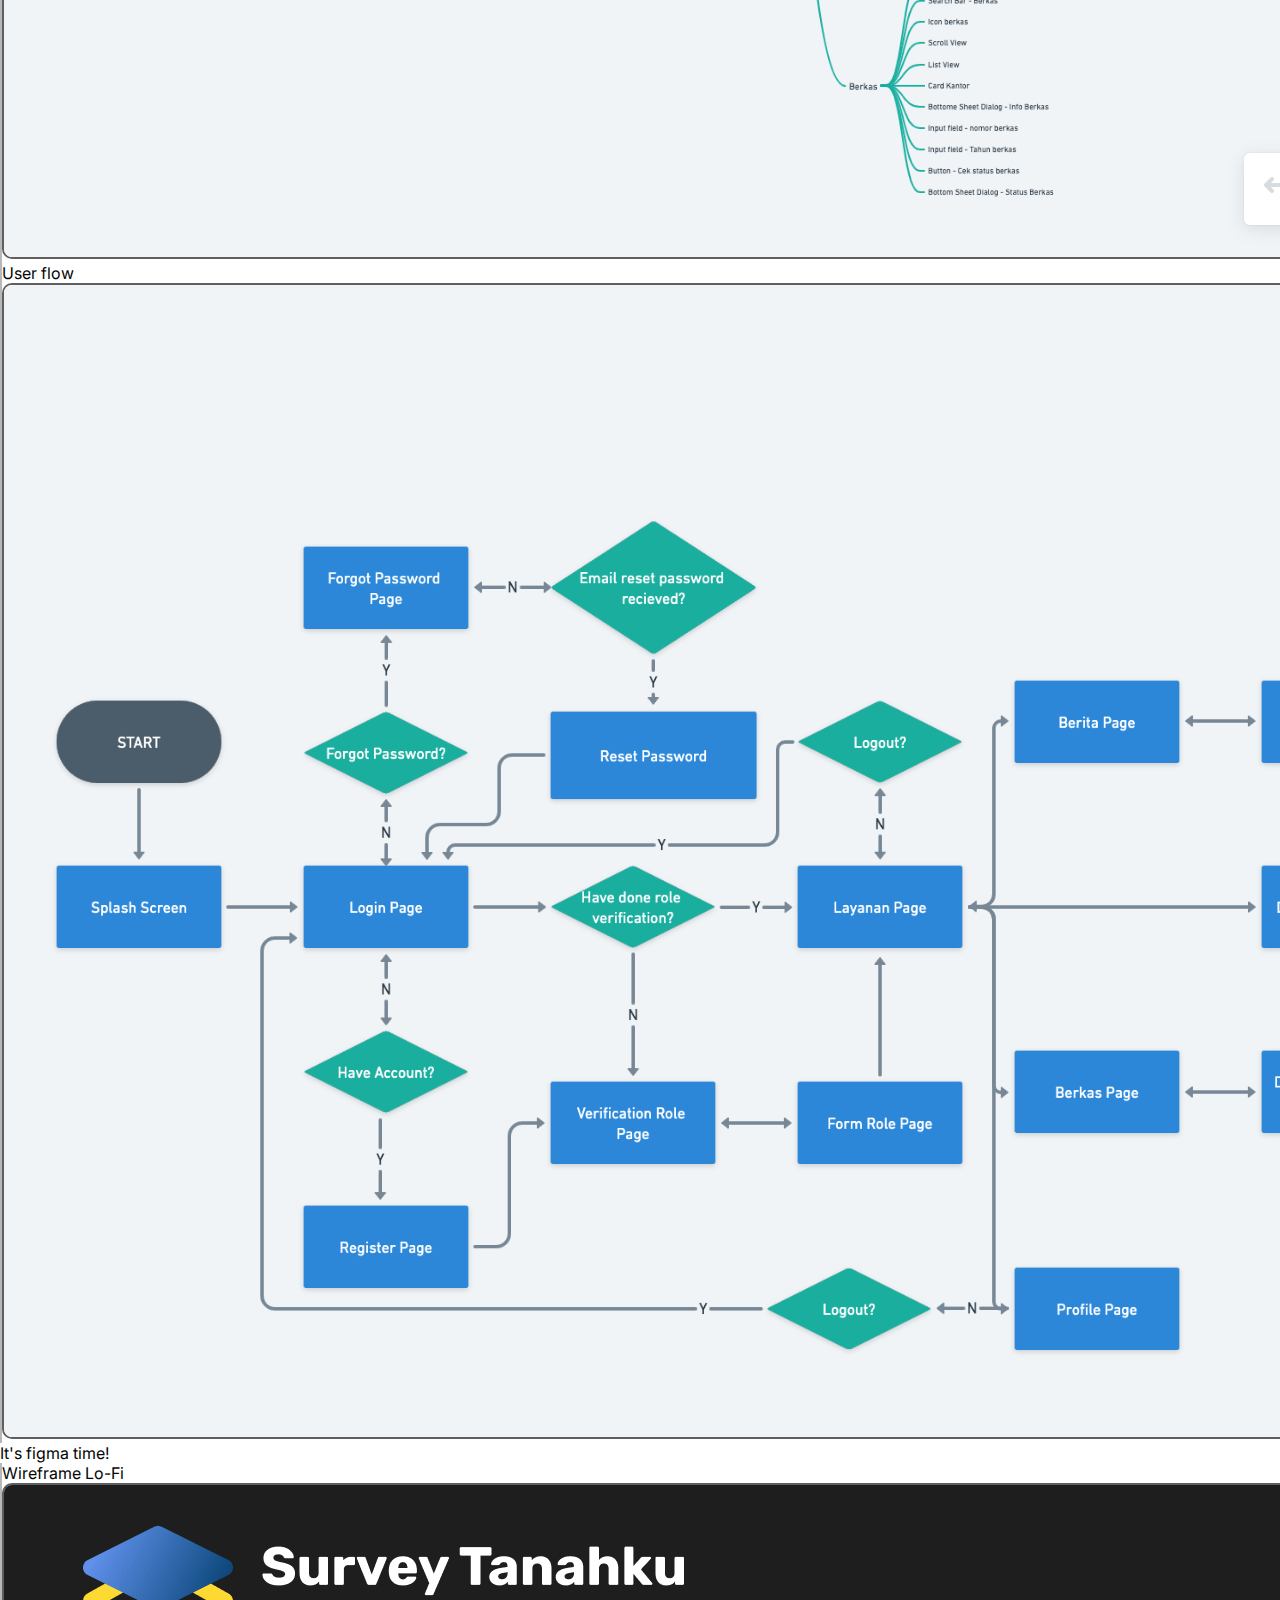
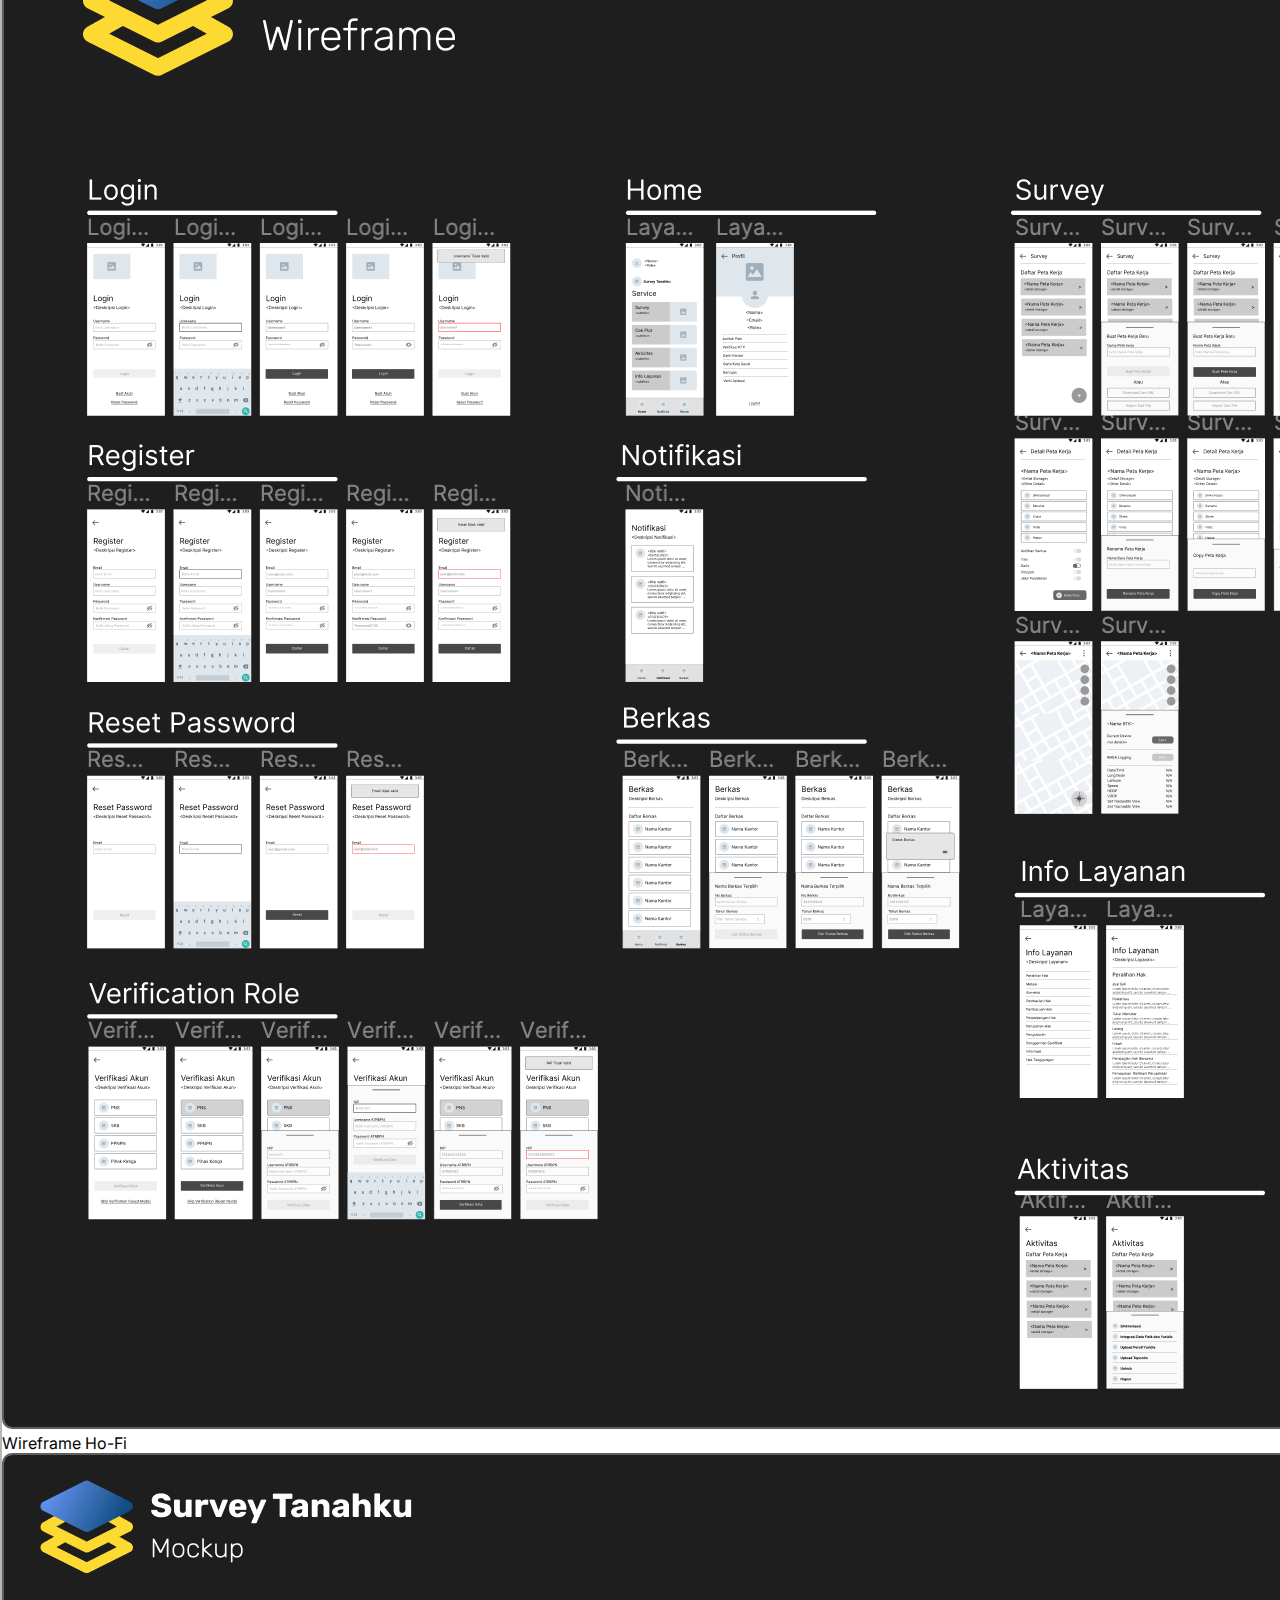
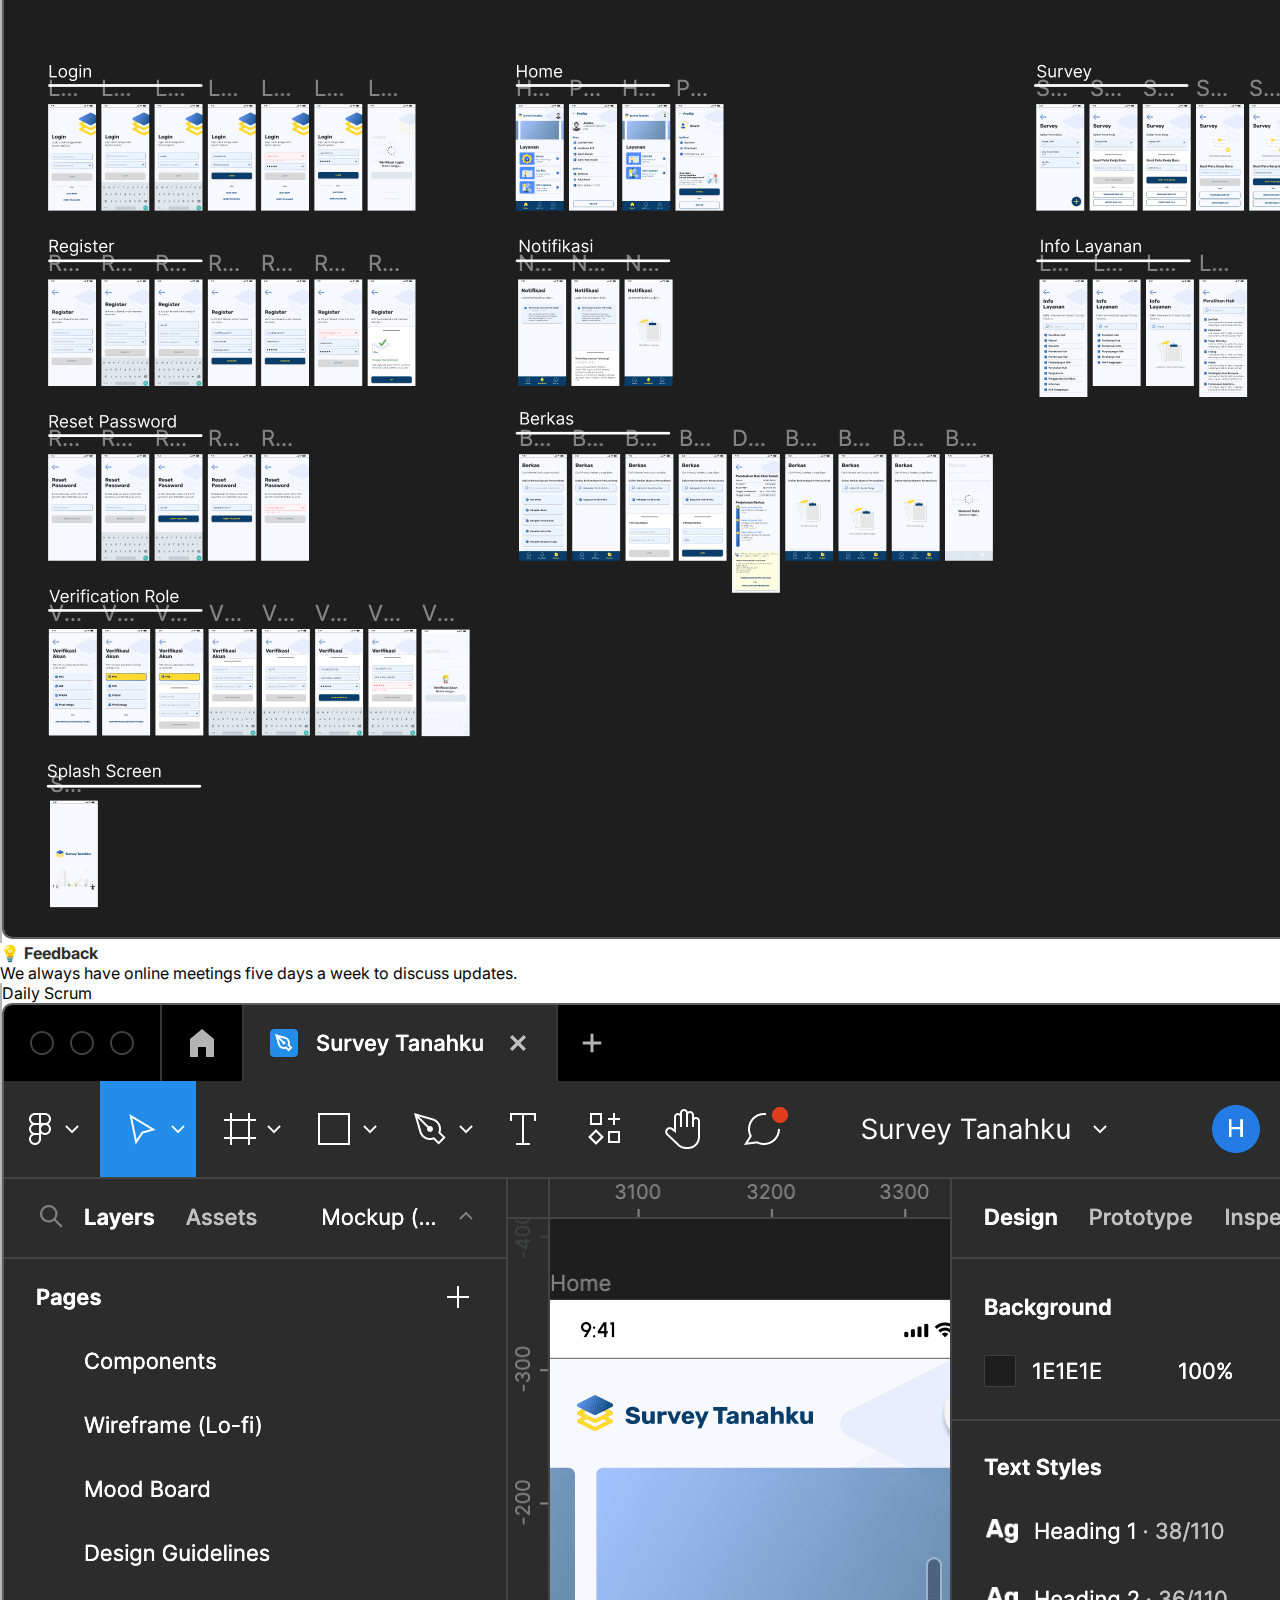
<file: DetailSurveyTanahku.html>
<!-- 
    Ichbal Hadi Nasution
    July 13, 2023
 -->
<!DOCTYPE html>
<html lang="en">
  <head>
    <meta charset="utf-8" />
    <meta name="viewport" content="width=device-width, initial-scale=1" />
    <title>Portfolio • SurveyTanahku Apps</title>
    <link rel="icon" href="Assets/favicon.png" />

    <!-- Custom CCSS -->
    <link rel="stylesheet" href="Style.css" />

    <!-- Bootsratp CSS -->
    <link href="https://cdn.jsdelivr.net/npm/bootstrap@5.3.0-alpha1/dist/css/bootstrap.min.css" rel="stylesheet" integrity="sha384-GLhlTQ8iRABdZLl6O3oVMWSktQOp6b7In1Zl3/Jr59b6EGGoI1aFkw7cmDA6j6gD" crossorigin="anonymous" />

    <!-- Google Fonts -->
    <link rel="preconnect" href="https://fonts.googleapis.com" />
    <link rel="preconnect" href="https://fonts.gstatic.com" crossorigin />
    <link href="https://fonts.googleapis.com/css2?family=Playfair+Display:wght@400;500;600;700&display=swap" rel="stylesheet">
    <link href="https://fonts.googleapis.com/css2?family=Inter:wght@100;200;300;400;500;600;700;800;900&display=swap" rel="stylesheet">
  </head>
  <body class="position-relative">
    <!-- Navbar -->
  <nav class="navbar sticky-top navbar-expand-md navbar-light bg-faded">
    <ul class="navbar-nav mx-auto d-flex flex-row">
      <li class="nav-item text-center">
        <a class="nav-link m-2 fs-5" aria-current="page" href="index.html#about">About</a>
      </li>
      <p class="my-auto mx-auto">•</p>
      <li class="nav-item text-center">
        <a class="nav-link m-2 fs-5" aria-current="page" href="index.html#experience">Experience</a>
      </li>
      <p class="my-auto mx-auto">•</p>
      <li class="nav-item text-center">
        <a class="nav-link m-2 fs-5" aria-current="page" href="index.html#certificate">Certificate</a>
      </li>
      <p class="my-auto mx-auto">•</p>
      <li class="nav-item text-center">
        <a class="nav-link m-2 fs-5" aria-current="page" href="index.html#contact">Contact</a>
      </li>
      <p class="my-auto mx-auto">•</p>
      <li class="nav-item text-center">
        <a class="nav-link m-2 fs-5" aria-current="page" href="PengalamanDevhandal.html">Blog</a>
      </li>
    </ul>
  </nav>
  </section>

    <!-- Breacrumb -->
    <!-- <section>
      <div class="container text-center mt-5">
        <div class="row-md mt-5">
          <div class="col-md">
            <nav style="--bs-breadcrumb-divider: '>'" aria-label="breadcrumb" class="d-flex justify-content-center">
              <ol class="breadcrumb">
                <li class="breadcrumb-item"><a href="index.html">Home</a></li>
                <li class="breadcrumb-item active" aria-current="page">Study Case</li>
              </ol>
            </nav>
          </div>
        </div>
      </div>
    </section> -->

    <!-- to top button -->
    <button onclick="topFunction()" id="myBtn" title="Go to top"><img src="Assets/arrow-up.svg" /></button>

    <!-- Header -->
    <img src="Assets/bg-blue.png" id="bg-blue-header" class="z-n1 position-absolute top-0 start-0" />
    <img src="Assets/bg-purple.png" id="bg-purple-header" class="z-n1 position-absolute top-0 end-0" />
    <section>
      <div class="container text-center mt-5 mb-5">
        <div class="row-md mx-auto my-auto">
          <div class="col-md">
            <h1 class="mb-4">Redesign User Experience and User Interface of SurveyTanahku Apps.</h1>
          </div>
        </div>
        <div class="row-md">
          <div class="col-md">
            <div class="row justify-content-center text-center">
              <div class="col-md-3" id="status">
                <p class="details"><img src="Assets/briefcase.png" width="22px" height="22px" class="mb-1" /> Contract</p>
              </div>
              <div class="col-md-3" id="waktu">
                <p class="details"><img src="Assets/calendar.png" width="22px" height="22px" class="mb-1" /> Jul 2022 - Nov 2022</p>
              </div>
              <div class="col-md-3" id="jenis">
                <p class="details"><img src="Assets/smartphone.png" width="22px" height="22px" class="mb-1" /> Mobile Apps</p>
              </div>
            </div>
            <div class="text-start mt-3">
              <p class="desc">
                SurveyTanahku is an application for land mapping and field surveys belonging to the ATR / BPN ministry. This application must be able to operate online and offline. Previously there was the SurveyTanahku version 1, my job
                was to redesign version 2 of SurveyTanahku. Of course with the new features.
              </p>
              <p>Tools : Figma, Miro, Whimsical</p>
            </div>
          </div>
        </div>
      </div>
    </section>

    <!-- Carousel -->
    <section>
      <div class="container text-center mt-1">
        <div class="row-md">
          <div class="col-md">
            <div id="carouselExampleIndicators" class="carousel slide">
              <div class="carousel-indicators">
                <button type="button" data-bs-target="#carouselExampleIndicators" data-bs-slide-to="0" class="active" aria-current="true" aria-label="Slide 1"></button>
                <button type="button" data-bs-target="#carouselExampleIndicators" data-bs-slide-to="1" aria-label="Slide 2"></button>
                <button type="button" data-bs-target="#carouselExampleIndicators" data-bs-slide-to="2" aria-label="Slide 3"></button>
              </div>
              <div class="carousel-inner">
                <div class="carousel-item active">
                  <img src="Assets/survey/model1.png" class="banner d-block w-100" alt="..." />
                </div>
                <div class="carousel-item">
                  <img src="Assets/survey/model3.jpg" class="banner d-block w-100" alt="..." />
                </div>
                <div class="carousel-item">
                  <img src="Assets/survey/model4.png" class="banner d-block w-100" alt="..." />
                </div>
              </div>
              <button class="carousel-control-prev" type="button" data-bs-target="#carouselExampleIndicators" data-bs-slide="prev">
                <span class="carousel-control-prev-icon" aria-hidden="true"></span>
                <span class="visually-hidden">Previous</span>
              </button>
              <button class="carousel-control-next" type="button" data-bs-target="#carouselExampleIndicators" data-bs-slide="next">
                <span class="carousel-control-next-icon" aria-hidden="true"></span>
                <span class="visually-hidden">Next</span>
              </button>
            </div>
            <div class="d-grid gap-2">
              <a role="button" href="https://www.figma.com/proto/z2D0XAQBZMrQFd8x9Po9tO/Survey-Tanahku?node-id=320-8867&scaling=scale-down&page-id=184%3A4439&starting-point-node-id=321%3A10645" class="btn btn-primary mt-2"
                ><img src="Assets/play.png" class="mb-1" /> Play Prorotype</a
              >
            </div>
          </div>
        </div>
      </div>
    </section>

    <section>
      <div class="container mt-5 mb-5">
        <div class="row-md">
          <div class="col-md">
            <!--Case study -->
            <div class="case-study">
              <h3 class="mb-4">Study Case</h3>
              <span>🧩 Problem i want to solve.</span>
              <br />
              <p>
                Field officers who have been using the SurveyTanahku apps for more than 5 years, complain that the application is stagnant...not getting any updates for more than 5 years, making the application look "out of date". With the
                typical design of Android version 5 that still survives in 2022. So I have to update the application's interface while adding a few new small features.
              </p>
              <br />
              <span>💼 My Role In the Project, Who Else in the project and My responsibility.</span>
              <br />
              <p>In this relatively short project, I worked as a Solo UI/UX Designer. Working together with 4 developers and 1 project manager. My job is to update SurveyTanahku application interface and design new features.</p>
              <span>🔥 The problem was interesting and challenging.</span>
              <p>
                the project this time was challenging because I didn't have enough exploration space to do user research. Why am I doing research? I don't want to just redesign the interface, but want to improve the experience of the app.
                <br><br>  But unfortunately, due to limited time and funds. I decided to do 1 research method that is cheap and doesn't take much time, Online research. I studied similar applications available on the internet to enhance the
                experience of SurveyTanahku.
              </p>
              <span>⚙️ Design Process</span>
              <img src="Assets/survey/proses-desain.png" alt="design-process" class="myImages w-100 h-50" id="myImages" role="button" />
              <br />
              <p>The design process that I did mostly worked at the design stage because my main task was to redesign the appearance of the application interface, for which a project brief was provided.</p>

              <span>📌 Analysis </span><br />
              <p>I started by analyzing the given project briefs and scenarios of product requirements. To find out if there is the best possible way to make it more efficient from a user and technical standpoint? Yes, I found some alternatives which are more user efficient and can be implemented more easily by the development team.</p>
              <div class="step mt-3 mb-5 ms-3 ps-3">
                <p>Project brief</p>
                <img src="Assets/survey/calendar.png" alt="Project Brief" class="myImages w-100 h-25" id="myImages" role="button" />
              </div>
              <div class="step mt-3 mb-5 ms-3 ps-3">
                <p>Scenario use case</p>
                <img src="Assets/survey/brief scenario.png" alt="Brief scenario" class="myImages w-100 h-25" id="myImages" role="button" />
              </div>
             

            <span>✏️ Design </span><br />
            <p>After getting a note of the results of the analysis, I started by restructuring the information and creating a more efficient flow.</p>
            <div class="step mt-3 mb-5 ms-3 ps-3">
              <p>Information architecture</p>
              <img src="Assets/survey/ia.png" alt="Information architecture" class="myImages w-100 h-25" id="myImages" role="button" />
            </div>
            <div class="step mt-3 mb-5 ms-3 ps-3">
              <p>User flow</p>
              <img src="Assets/survey/userflow.png" alt="User flow" class="myImages w-100 h-25" id="myImages" role="button" />
            </div>
            <p>It's figma time!</p>
            <div class="step mt-3 mb-5 ms-3 ps-3">
              <p>Wireframe Lo-Fi</p>
              <img src="Assets/survey/w.png" alt="User flow" class="myImages w-100 h-25" id="myImages" role="button" />
            </div>
            <div class="step mt-3 mb-5 ms-3 ps-3">
              <p>Wireframe Ho-Fi</p>
              <img src="Assets/survey/mockup.png" alt="User flow" class="myImages w-100 h-25" id="myImages" role="button" />
            </div>

            <span>💡 Feedback </span><br />
            <p>We always have online meetings five days a week to discuss updates.</p>
            <div class="step mt-3 mb-5 ms-3 ps-3">
              <p>Daily Scrum</p>
              <img src="Assets/survey/meetup.png" alt="Daily scrum meet up" class="myImages w-100 h-25" id="myImages" role="button" />
            </div>

            <span>🔄 Iteration + Handoff </span><br />
            <div class="step mt-3 mb-5 ms-3 ps-3">
              <p>After the daily scrum, I routinely refine details on the design and prepare what the development team needs.</p>
              <img src="Assets/survey/handoff.png" alt="Fixing detail" class="myImages w-100 h-25" id="myImages" role="button" />
            </div>

            <span>🎯 Conlusion </span><br />
            <div class="step mt-3 mb-5 ms-3 ps-3">
              <p>
                I learned 2 things from this project... <br>
                • First is that a UX designer must be able to decide on a research method to be carried out based on the time available and the budget provided, the method chosen must be effective and efficient. <br> 
                • Second, to become a good designer, it never hurts to study again in order to understand context and terms from unfamiliar fields, such as in my case this time, namely civil engineering.  
              </p>
            </div>
          </div>
          <!-- Accordion -->
          <!-- <div class="accordion" id="accordionPanelsStayOpenExample">
            <div class="accordion-item">
              <h2 class="accordion-header" id="panelsStayOpen-headingFour">
                <button class="accordion-button collapsed" type="button" data-bs-toggle="collapse" data-bs-target="#panelsStayOpen-collapseFour" aria-expanded="false" aria-controls="panelsStayOpen-collapseFour">
                  <span class="header-ac">🔨Tools</span>
                </button>
              </h2>
              <div id="panelsStayOpen-collapseFour" class="accordion-collapse collapse" aria-labelledby="panelsStayOpen-headingFour">
                <div class="accordion-body">
                  <img src="Assets/figma.png" alt="figma" width="200" height="100" />
                  <img src="Assets/whimsical.png" alt="whimsical" width="200" height="200" />
                  <img src="Assets/google docs.png" alt="google docs" width="100" height="100" />
                  <img src="Assets/google form.png" alt="google form" width="300" height="200" />
                  <img src="Assets/notion.png" alt="notion" width="200" height="200" />
                </div>
              </div>
              <div class="accordion-item">
                <h2 class="accordion-header" id="panelsStayOpen-headingFour">
                  <button class="accordion-button collapsed" type="button" data-bs-toggle="collapse" data-bs-target="#panelsStayOpen-collapseFive" aria-expanded="false" aria-controls="panelsStayOpen-collapseFive">
                    <span class="header-ac">📦 Archive</span>
                  </button>
                </h2>

                <div id="panelsStayOpen-collapseFive" class="accordion-collapse collapse" aria-labelledby="panelsStayOpen-headingFive">
                  <div class="accordion-body text-center">
                    <img class="myImages img-fluid" id="myImg" src="Assets/survey/brief scenario.png" alt="Project Brief" width="300" height="200" />
                    <img class="myImages img-fluid" id="myImg" src="Assets/survey/calendar.png" alt="Project Brief" width="300" height="200" />
                    <img class="myImages img-fluid" id="myImg" src="Assets/survey/ds.png" alt="Design Guide" width="300" height="200" />
                    <img class="myImages img-fluid" id="myImg" src="Assets/survey/1.png" alt="Project Structure" width="300" height="200" />
                    <img class="myImages img-fluid" id="myImg" src="Assets/survey/ia.png" alt="Information Architecture" width="300" height="200" />
                    <img class="myImages img-fluid" id="myImg" src="Assets/survey/ia2.png" alt="Information Architecture" width="300" height="200" />
                    <img class="myImages img-fluid" id="myImg" src="Assets/survey/meetup.png" alt="Daily Scrum" width="300" height="200" />
                    <img class="myImages img-fluid" id="myImg" src="Assets/survey/3.png" alt="Wireframe Hi-Fi" width="300" height="200" />
                    <img class="myImages img-fluid" id="myImg" src="Assets/survey/moodboard.png" alt="Moodboard" width="300" height="200" />
                    <img class="myImages img-fluid" id="myImg" src="Assets/survey/userflow.png" alt="User Flow" width="300" height="200" />
                    <img class="myImages img-fluid" id="myImg" src="Assets/survey/2.png" alt="Wireframe Lo-Fi" width="300" height="200" />
                  </div>
                </div>
              </div>
            </div>
          </div> -->
        </div>
        <div id="myModal" class="modal">
          <span class="close">&times;</span>
          <img class="modal-content" id="img01" />
          <div id="caption"></div>
        </div>
      </div>
    </section>

        <!-- JS -->
        <script src="script.js"></script>
    <script src="https://cdn.jsdelivr.net/npm/bootstrap@5.3.0-alpha1/dist/js/bootstrap.bundle.min.js" integrity="sha384-w76AqPfDkMBDXo30jS1Sgez6pr3x5MlQ1ZAGC+nuZB+EYdgRZgiwxhTBTkF7CXvN" crossorigin="anonymous"></script>
  </body>
</html>
</file>
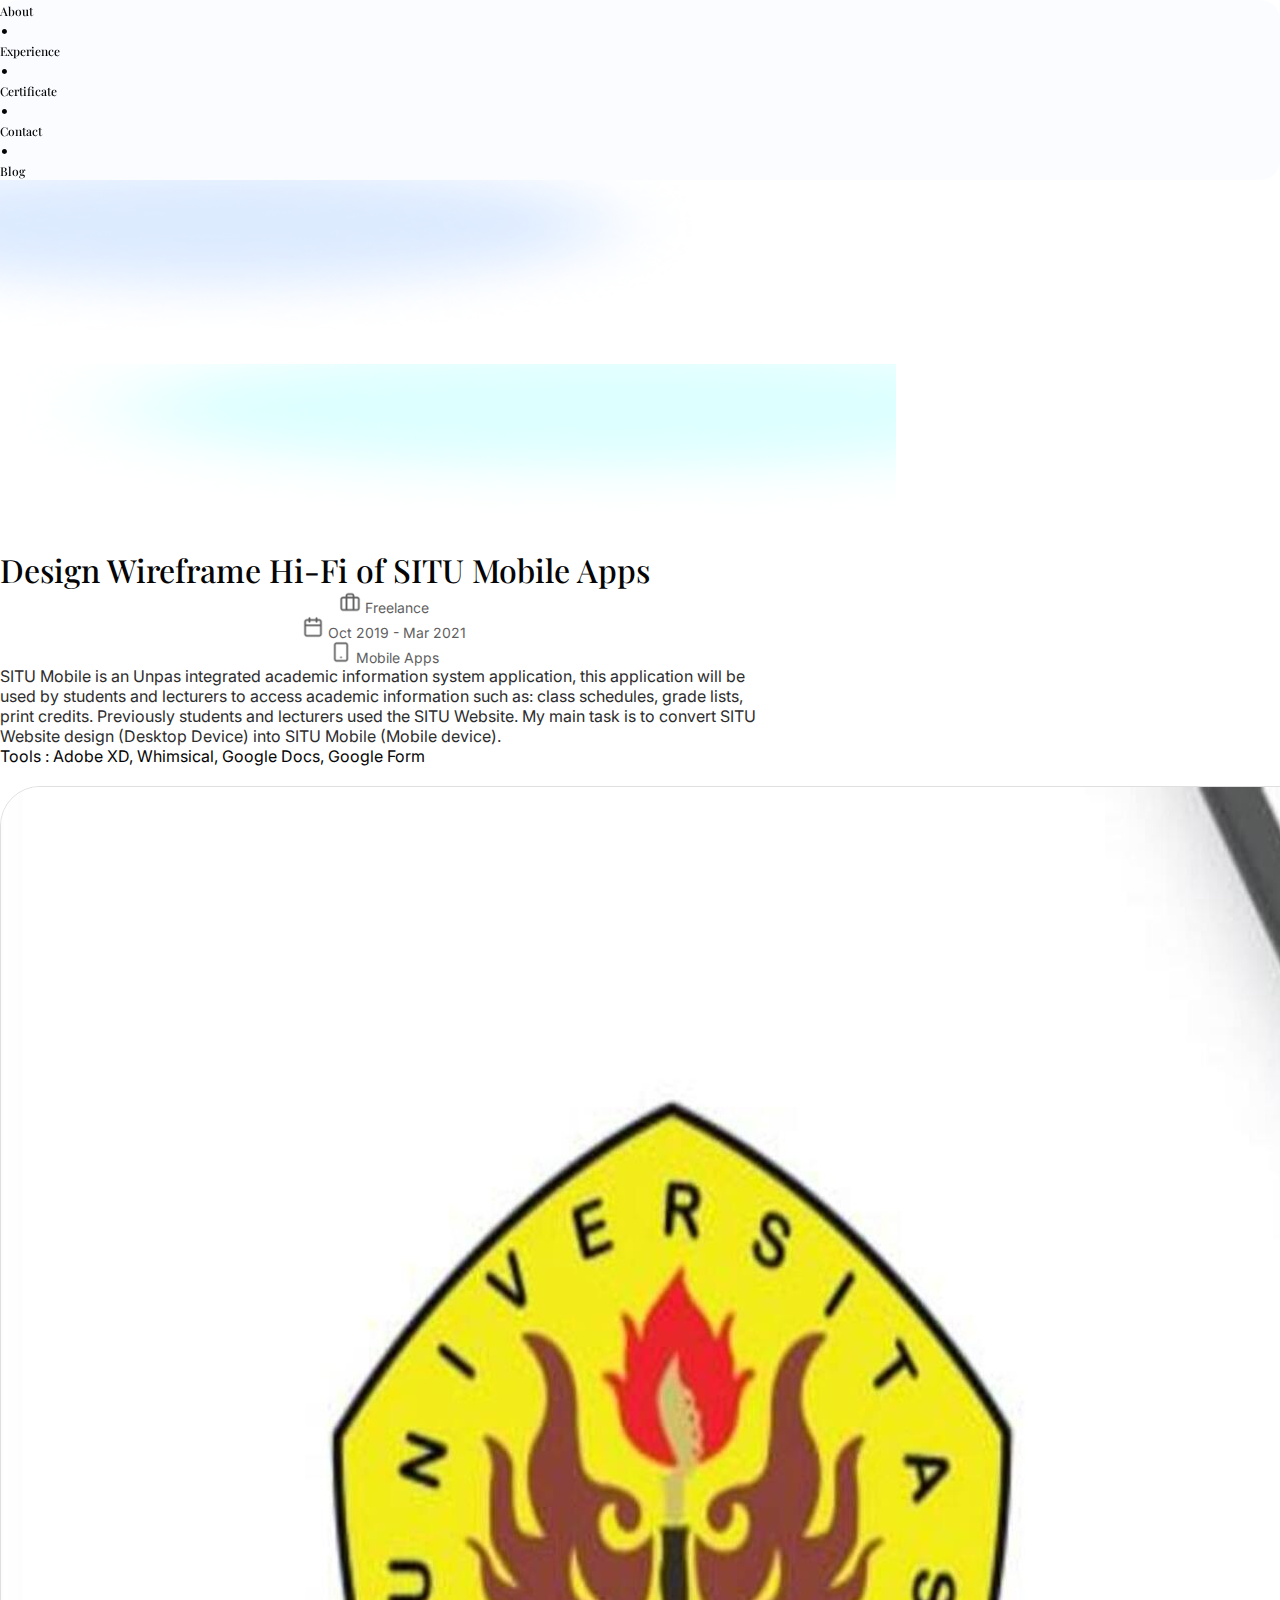
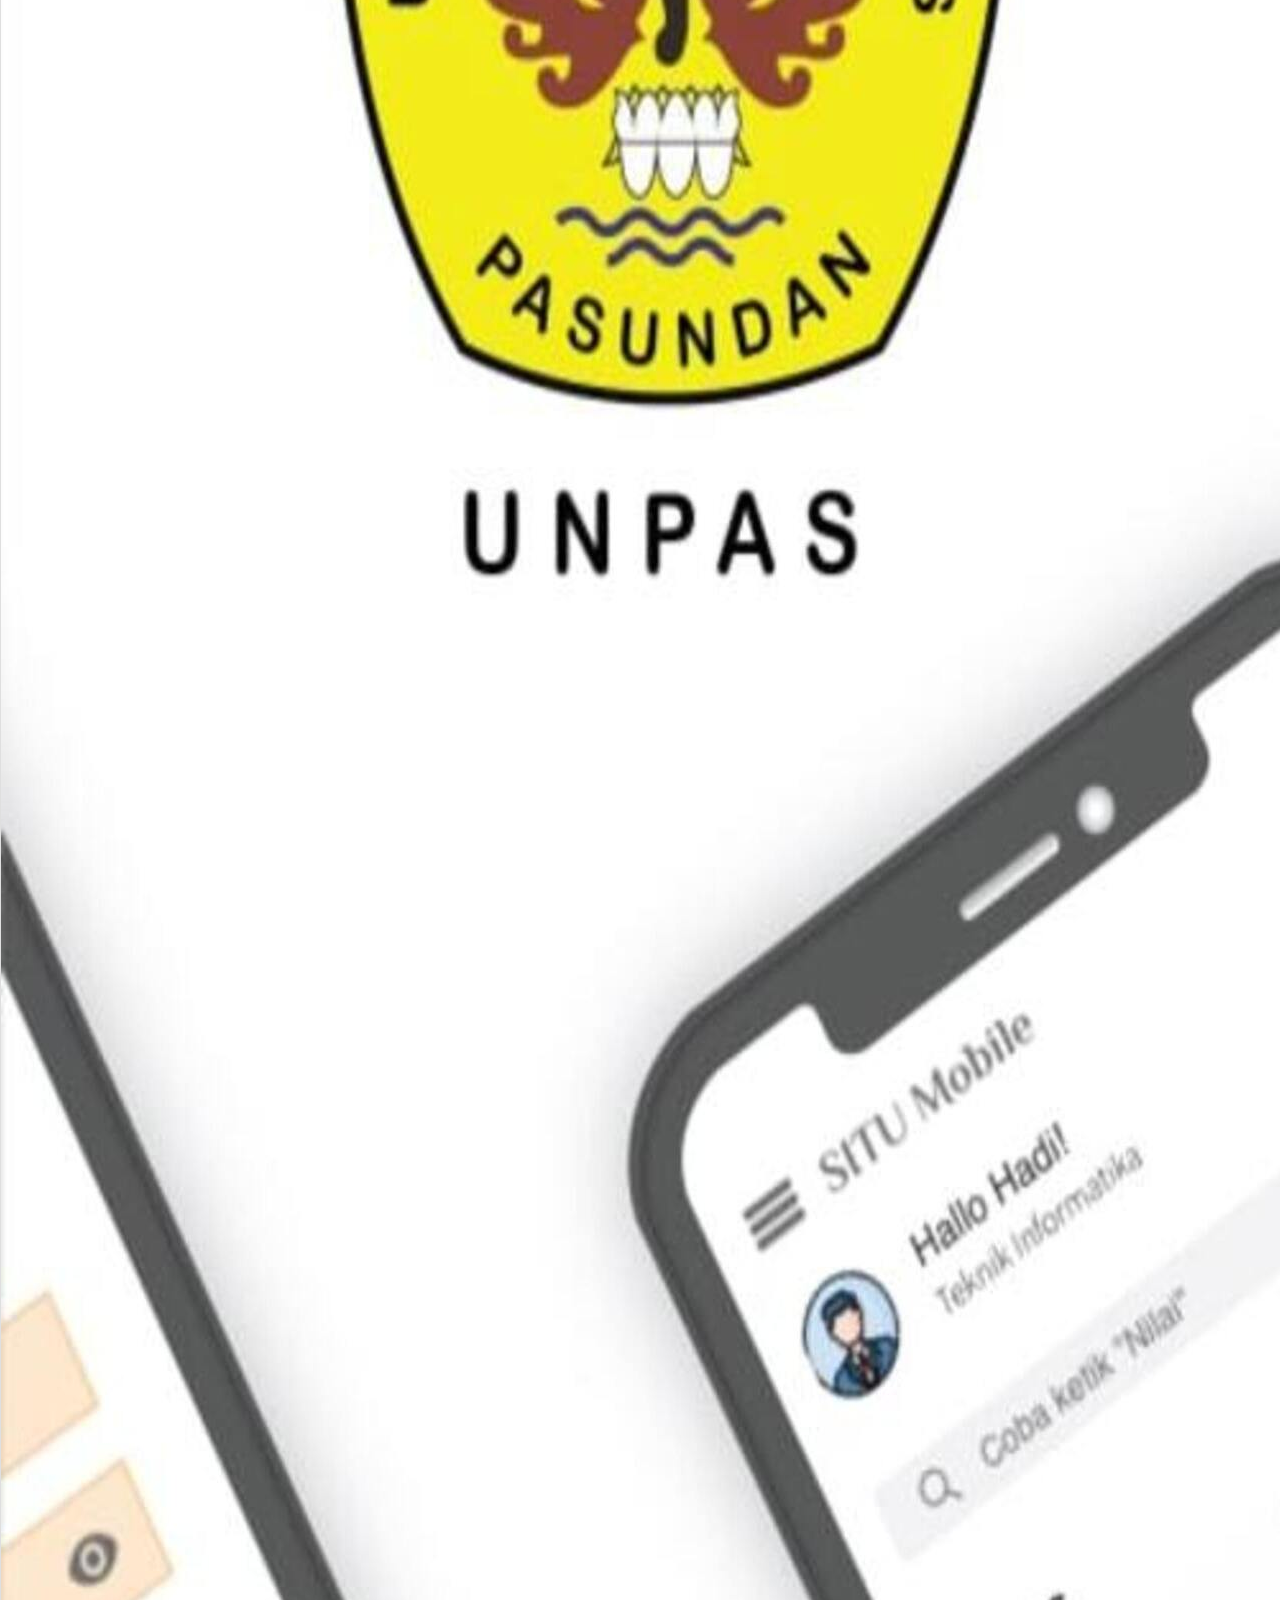
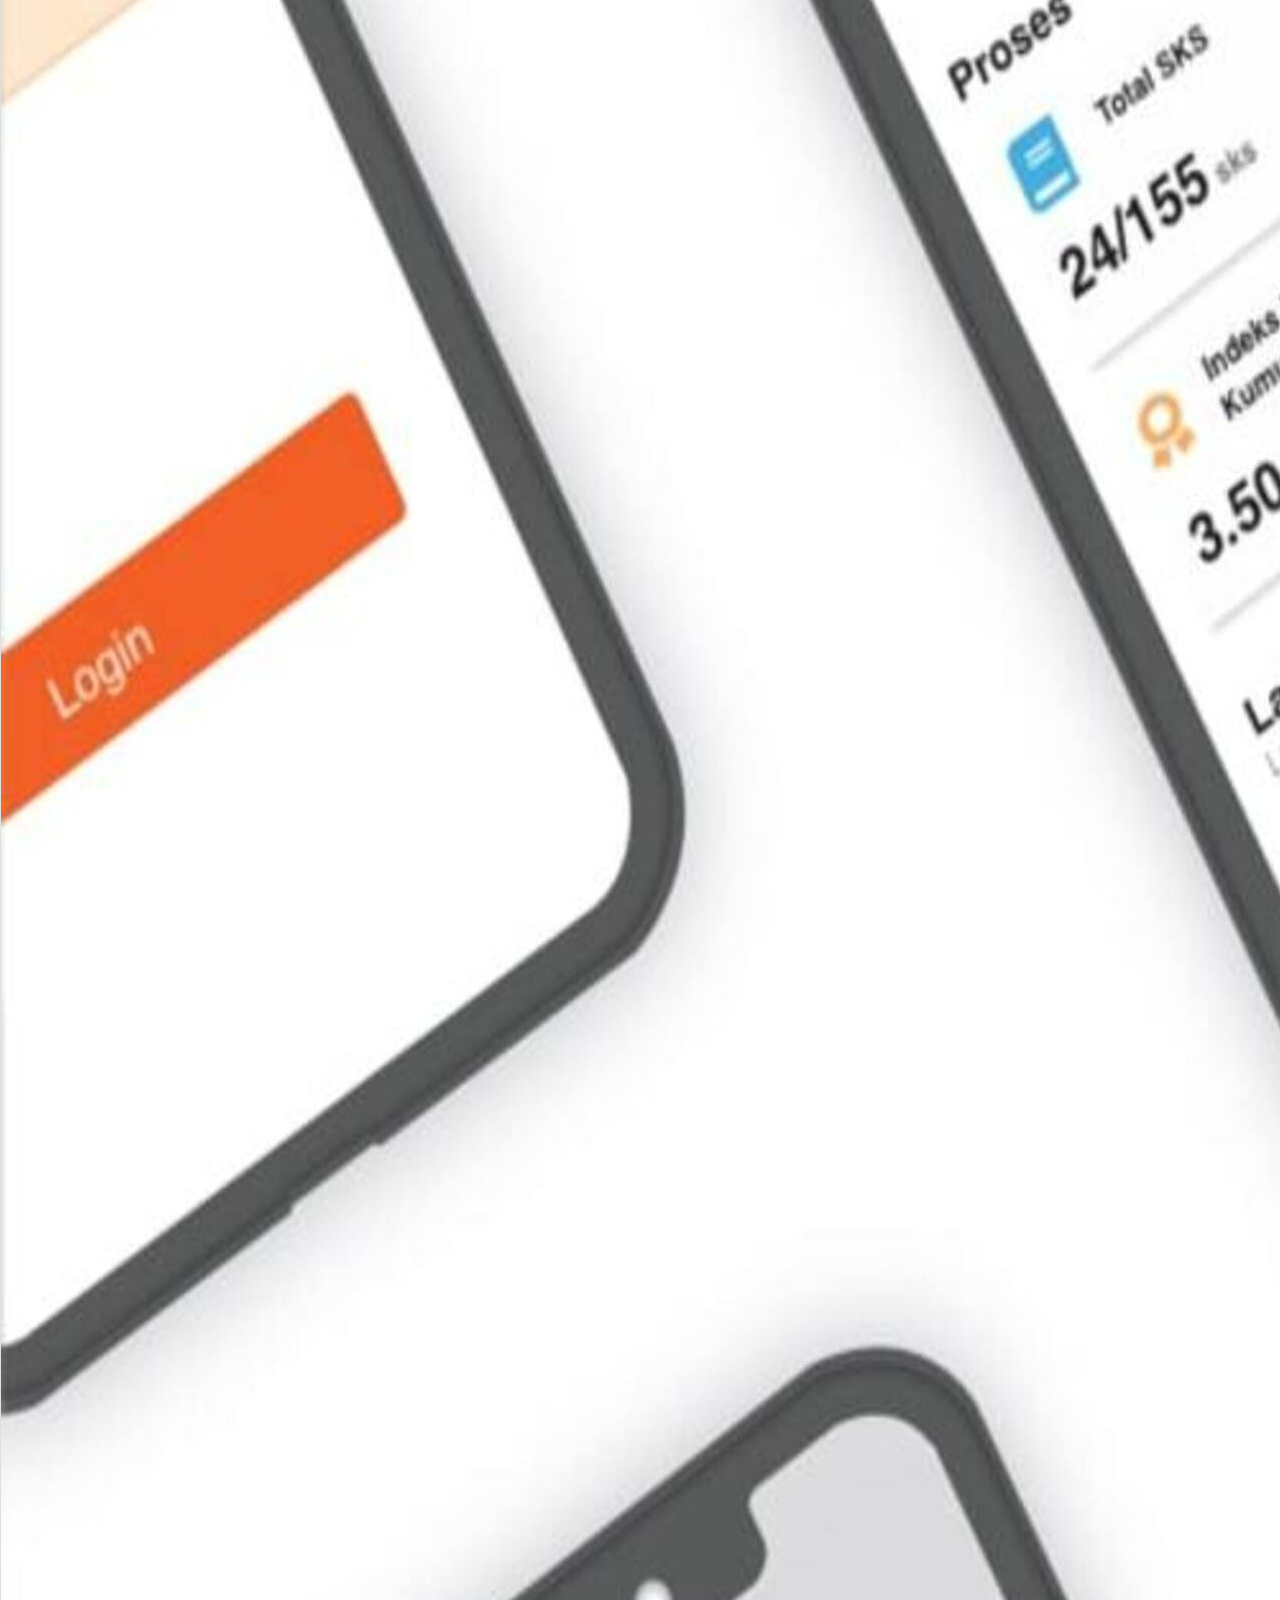
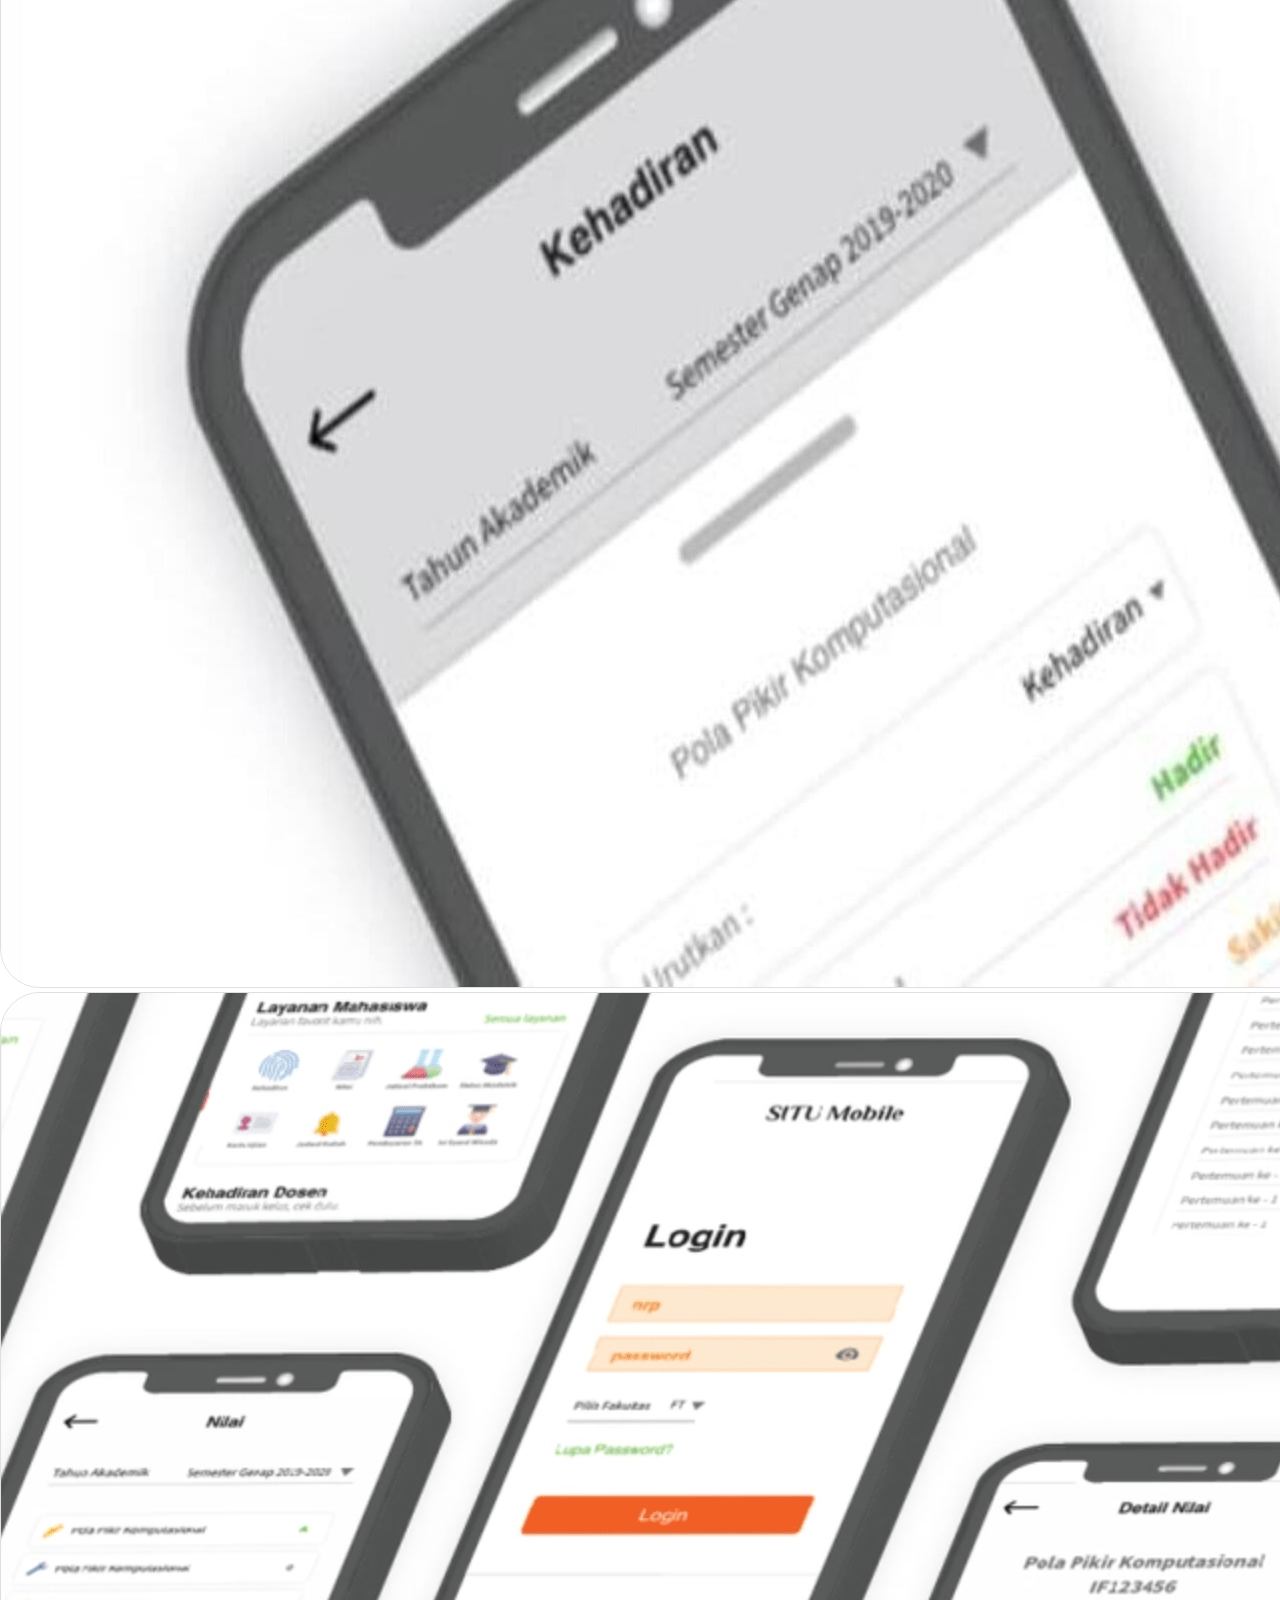
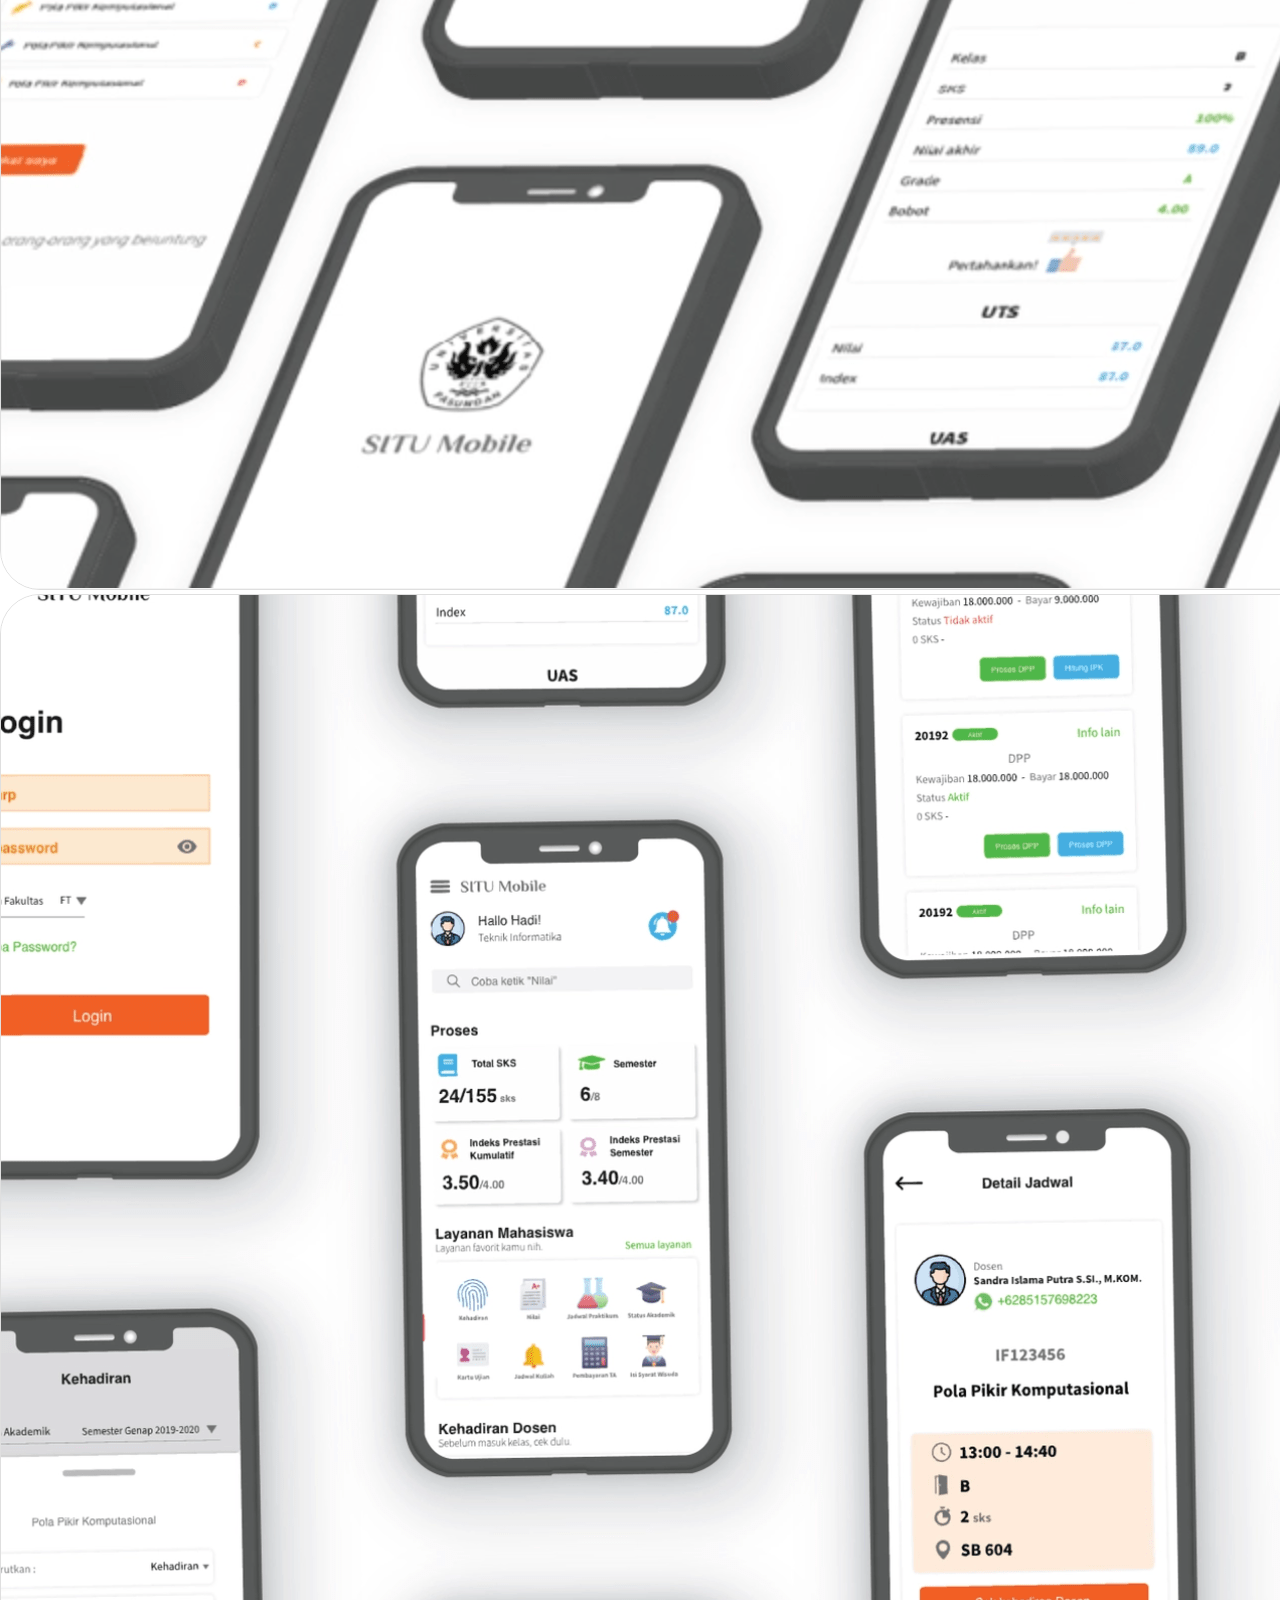
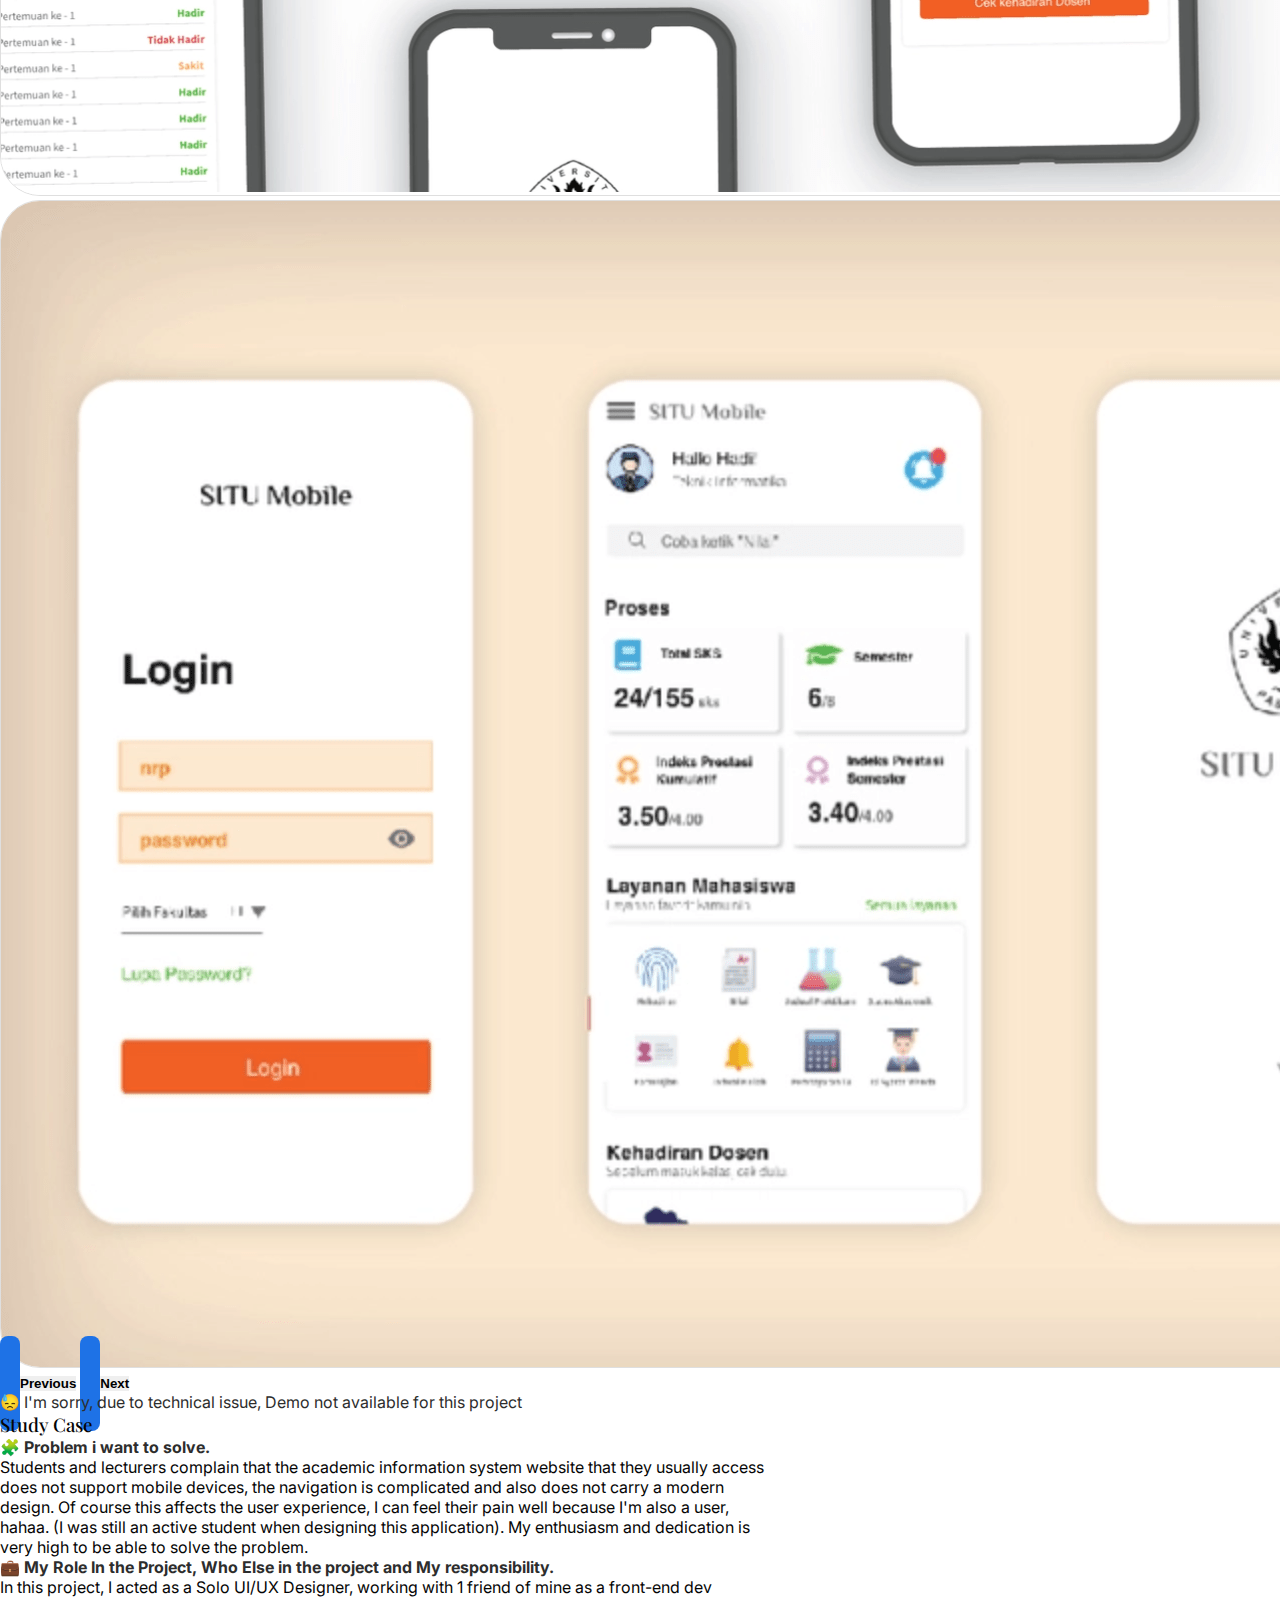
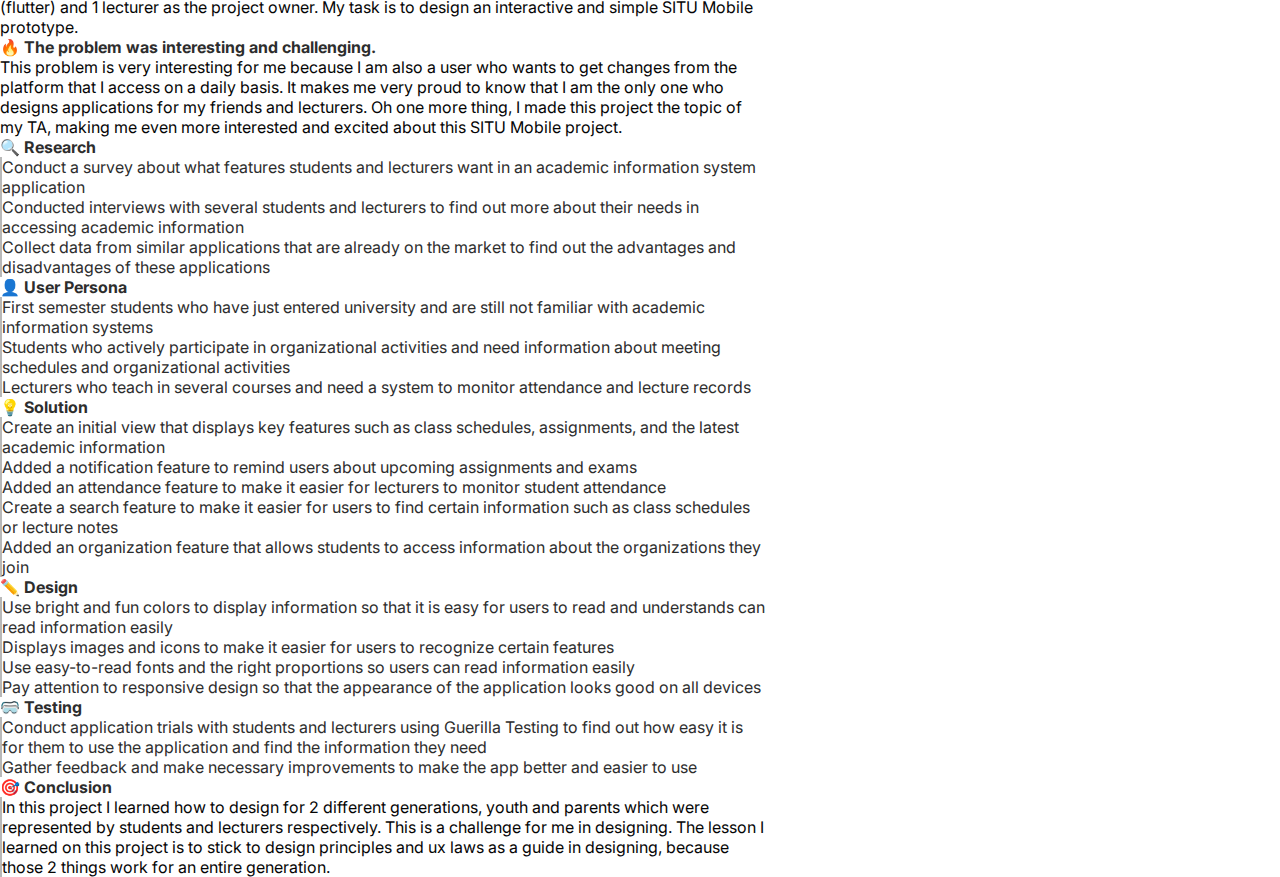
<file: SituDetail.html>
<!-- 
    Ichbal Hadi Nasution
    July 13, 2023
 -->
<!DOCTYPE html>
<html lang="en">
  <head>
    <meta charset="utf-8" />
    <meta name="viewport" content="width=device-width, initial-scale=1" />
    <title>Portfolio • Situ Mobile Apps</title>
    <link rel="icon" href="Assets/favicon.png" />

    <!-- Custom CCSS -->
    <link rel="stylesheet" href="Style.css" />

    <!-- Bootsratp CSS -->
    <link href="https://cdn.jsdelivr.net/npm/bootstrap@5.3.0-alpha1/dist/css/bootstrap.min.css" rel="stylesheet" integrity="sha384-GLhlTQ8iRABdZLl6O3oVMWSktQOp6b7In1Zl3/Jr59b6EGGoI1aFkw7cmDA6j6gD" crossorigin="anonymous" />

    <!-- Google Fonts -->
    <link rel="preconnect" href="https://fonts.googleapis.com" />
    <link rel="preconnect" href="https://fonts.gstatic.com" crossorigin />
    <link href="https://fonts.googleapis.com/css2?family=Playfair+Display:wght@400;500;600;700&display=swap" rel="stylesheet">
    <link href="https://fonts.googleapis.com/css2?family=Inter:wght@100;200;300;400;500;600;700;800;900&display=swap" rel="stylesheet">
  </head>
  <body class="position-relative">
    <!-- Navbar -->
  <nav class="navbar sticky-top navbar-expand-md navbar-light bg-faded">
    <ul class="navbar-nav mx-auto d-flex flex-row">
      <li class="nav-item text-center">
        <a class="nav-link m-2 fs-5" aria-current="page" href="index.html#about">About</a>
      </li>
      <p class="my-auto mx-auto">•</p>
      <li class="nav-item text-center">
        <a class="nav-link m-2 fs-5" aria-current="page" href="index.html#experience">Experience</a>
      </li>
      <p class="my-auto mx-auto">•</p>
      <li class="nav-item text-center">
        <a class="nav-link m-2 fs-5" aria-current="page" href="index.html#certificate">Certificate</a>
      </li>
      <p class="my-auto mx-auto">•</p>
      <li class="nav-item text-center">
        <a class="nav-link m-2 fs-5" aria-current="page" href="index.html#contact">Contact</a>
      </li>
      <p class="my-auto mx-auto">•</p>
      <li class="nav-item text-center">
        <a class="nav-link m-2 fs-5" aria-current="page" href="PengalamanDevhandal.html">Blog</a>
      </li>
    </ul>
  </nav>
  </section>

    <!-- to top button -->
    <button onclick="topFunction()" id="myBtn" title="Go to top"><img src="Assets/arrow-up.svg" /></button>

    <!-- Header -->
    <img src="Assets/bg-blue.png" id="bg-blue-header" class="z-n1 position-absolute top-0 start-0" />
    <img src="Assets/bg-purple.png" id="bg-purple-header" class="z-n1 position-absolute top-0 end-0" />
    <section>
      <div class="container text-center mt-5 mb-5">
        <div class="row-md mx-auto my-auto">
          <div class="col-md">
            <h1 class="mb-4">Design Wireframe Hi-Fi of SITU Mobile Apps</h1>
          </div>
        </div>
        <div class="row-md">
          <div class="col-md">
            <div class="row justify-content-center text-center">
              <div class="col-md-3" id="status">
                <p class="details"><img src="Assets/briefcase.png" width="22px" height="22px" class="mb-1" /> Freelance</p>
              </div>
              <div class="col-md-3" id="waktu">
                <p class="details"><img src="Assets/calendar.png" width="22px" height="22px" class="mb-1" /> Oct 2019 - Mar 2021</p>
              </div>
              <div class="col-md-3" id="jenis">
                <p class="details"><img src="Assets/smartphone.png" width="22px" height="22px" class="mb-1" /> Mobile Apps</p>
              </div>
            </div>
            <div class="text-start mt-3">
              <p class="desc">
                SITU Mobile is an Unpas integrated academic information system application, this application will be used by students and lecturers to access academic information such as: class schedules, grade lists, print credits.
                Previously students and lecturers used the SITU Website. My main task is to convert SITU Website design (Desktop Device) into SITU Mobile (Mobile device).
              </p>
              <p>Tools : Adobe XD, Whimsical, Google Docs, Google Form</p>
            </div>
          </div>
        </div>
      </div>
    </section>

    <!-- Carousel -->
    <section>
      <div class="container text-center mt-5">
        <div class="row-md">
          <div class="col-md">
            <div id="carouselExampleIndicators" class="carousel slide">
              <div class="carousel-indicators">
                <button type="button" data-bs-target="#carouselExampleIndicators" data-bs-slide-to="0" class="active" aria-current="true" aria-label="Slide 1"></button>
                <button type="button" data-bs-target="#carouselExampleIndicators" data-bs-slide-to="1" aria-label="Slide 2"></button>
                <button type="button" data-bs-target="#carouselExampleIndicators" data-bs-slide-to="2" aria-label="Slide 3"></button>
                <button type="button" data-bs-target="#carouselExampleIndicators" data-bs-slide-to="3" aria-label="Slide 4"></button>
              </div>
              <div class="carousel-inner">
                <div class="carousel-item active">
                  <img src="Assets/SITU Mobile.jpg" class="banner d-block w-100" alt="situ mobile" />
                </div>
                <div class="carousel-item">
                  <img src="Assets/situ2.png" class="banner d-block w-100" alt="situ mobile" />
                </div>
                <div class="carousel-item">
                  <img src="Assets/situ3.png" class="banner d-block w-100" alt="situ mobile" />
                </div>
                <div class="carousel-item">
                  <img src="Assets/situ4.png" class="banner d-block w-100" alt="situ mobile" />
                </div>
              </div>
              <button class="carousel-control-prev" type="button" data-bs-target="#carouselExampleIndicators" data-bs-slide="prev">
                <span class="carousel-control-prev-icon" aria-hidden="true"></span>
                <span class="visually-hidden">Previous</span>
              </button>
              <button class="carousel-control-next" type="button" data-bs-target="#carouselExampleIndicators" data-bs-slide="next">
                <span class="carousel-control-next-icon" aria-hidden="true"></span>
                <span class="visually-hidden">Next</span>
              </button>
            </div>
            <div class="d-grid gap-2 mt-5">
            <div class="alert alert-light" role="alert">
               😓 I'm sorry, due to technical issue, Demo not available for this project 
            </div>
          </div>
        </div>
      </div>
    </section>

    <section>
      <div class="container mt-5 mb-5">
        <div class="row-md">
          <div class="col-md">
            <!-- Study case -->
            <h3 class="mb-4">Study Case</h3>
              <span>🧩 Problem i want to solve.</span>
              <br />
              <p>
                Students and lecturers complain that the academic information system website that they usually access does not support mobile devices, the navigation is complicated and also does not carry a modern design. Of course this affects the user experience, I can feel their pain well because I'm also a user, hahaa. (I was still an active student when designing this application). My enthusiasm and dedication is very high to be able to solve the problem.
              </p>
              <span>💼 My Role In the Project, Who Else in the project and My responsibility.</span>
              <br />
              <p>In this project, I acted as a Solo UI/UX Designer, working with 1 friend of mine as a front-end dev (flutter) and 1 lecturer as the project owner. My task is to design an interactive and simple SITU Mobile prototype.</p>
              <span>🔥 The problem was interesting and challenging.</span>
              <p>
                This problem is very interesting for me because I am also a user who wants to get changes from the platform that I access on a daily basis. It makes me very proud to know that I am the only one who designs applications for my friends and lecturers. Oh one more thing, I made this project the topic of my TA, making me even more interested and excited about this SITU Mobile project.
              </p>
              <span>🔍 Research </span><br />
              <div class="step mt-3 mb-5 ms-3 ps-3">
                <ul>
                  <li>Conduct a survey about what features students and lecturers want in an academic information system application</li>
                  <li>Conducted interviews with several students and lecturers to find out more about their needs in accessing academic information</li>
                  <li>Collect data from similar applications that are already on the market to find out the advantages and disadvantages of these applications</li>
                </ul>
              </div>
              <span>👤 User Persona </span><br />
              <div class="step mt-3 mb-5 ms-3 ps-3">
                <ul>
                  <li>First semester students who have just entered university and are still not familiar with academic information systems</li>
                  <li>Students who actively participate in organizational activities and need information about meeting schedules and organizational activities</li>
                  <li>Lecturers who teach in several courses and need a system to monitor attendance and lecture records</li>
                </ul>
              </div>
              <span>💡 Solution </span><br />
              <div class="step mt-3 mb-5 ms-3 ps-3">
                <ul>
                  <li>Create an initial view that displays key features such as class schedules, assignments, and the latest academic information</li>
                  <li>Added a notification feature to remind users about upcoming assignments and exams</li>
                  <li>Added an attendance feature to make it easier for lecturers to monitor student attendance</li>
                  <li>Create a search feature to make it easier for users to find certain information such as class schedules or lecture notes</li>
                  <li>Added an organization feature that allows students to access information about the organizations they join</li>
                </ul>
              </div>
              <span>✏️  Design </span><br />
              <div class="step mt-3 mb-5 ms-3 ps-3">
                <ul>
                  <li>Use bright and fun colors to display information so that it is easy for users to read and understands can read information easily</li>
                  <li>Displays images and icons to make it easier for users to recognize certain features</li>
                  <li>Use easy-to-read fonts and the right proportions so users can read information easily</li>
                  <li>Pay attention to responsive design so that the appearance of the application looks good on all devices</li>
                </ul>
              </div>
              <span>🥽 Testing </span><br />
              <div class="step mt-3 mb-5 ms-3 ps-3">
                <ul>
                  <li>Conduct application trials with students and lecturers using Guerilla Testing to find out how easy it is for them to use the application and find the information they need</li>
                  <li>Gather feedback and make necessary improvements to make the app better and easier to use</li>
                </ul>
              </div>
              <span>🎯 Conclusion </span><br />
              <div class="step mt-3 mb-5 ms-3 ps-3">
                <p>In this project I learned how to design for 2 different generations, youth and parents which were represented by students and lecturers respectively. This is a challenge for me in designing. The lesson I learned on this
                  project is to stick to design principles and ux laws as a guide in designing, because those 2 things work for an entire generation.</p>
              </div>
            <!-- Accordion -->
            <!-- <div class="accordion" id="accordionPanelsStayOpenExample">
              <div class="accordion-item">
                <h2 class="accordion-header" id="panelsStayOpen-headingFour">
                  <button class="accordion-button collapsed" type="button" data-bs-toggle="collapse" data-bs-target="#panelsStayOpen-collapseFour" aria-expanded="false" aria-controls="panelsStayOpen-collapseFour">
                    <span class="header-ac">🔨Tools</span>
                  </button>
                </h2>
                <div id="panelsStayOpen-collapseFour" class="accordion-collapse collapse" aria-labelledby="panelsStayOpen-headingFour">
                  <div class="accordion-body">
                    <img src="Assets/xd.png" alt="xd" width="80" height="80">
                    <img src="Assets/google docs.png" alt="google docs" width="250" height="250">
                    <img src="Assets/google form.png" alt="google form" width="250" height="200">
                </div>
              </div>
              <div class="accordion-item">
                <h2 class="accordion-header" id="panelsStayOpen-headingFive">
                  <button class="accordion-button collapsed" type="button" data-bs-toggle="collapse" data-bs-target="#panelsStayOpen-collapseFive" aria-expanded="false" aria-controls="panelsStayOpen-collapseFive">
                    <span class="header-ac">📦 Archive</span>
                  </button>
                </h2>

                <div id="panelsStayOpen-collapseFive" class="accordion-collapse collapse" aria-labelledby="panelsStayOpen-headingFive">
                  <div class="accordion-body text-center">
                    <img class="myImages img-fluid" id="myImg" src="Assets/situ/1.png" alt="Fishbone Diagram" width="300" height="200" />
                    <img class="myImages img-fluid" id="myImg" src="Assets/situ/2.png" alt="Project Brief" width="300" height="200" />
                    <img class="myImages img-fluid" id="myImg" src="Assets/situ/3..png" alt="Design Guide" width="300" height="200" />
                    <img class="myImages img-fluid" id="myImg" src="Assets/situ/4.png" alt="Information Architecture" width="300" height="200" />
                    <img class="myImages img-fluid" id="myImg" src="Assets/situ/5.png" alt="Information Architecture" width="300" height="200" />
                    <img class="myImages img-fluid" id="myImg" src="Assets/situ/7.png" alt="Daily Scrum" width="300" height="200" />
                    <img class="myImages img-fluid" id="myImg" src="Assets/situ/8.png" alt="Wireframe Hi-Fi" width="300" height="200" />
                    <img class="myImages img-fluid" id="myImg" src="Assets/situ/9.png" alt="Wireframe Hi-Fi" width="300" height="200" />
                    <img class="myImages img-fluid" id="myImg" src="Assets/situ/10.png" alt="Moodboard" width="300" height="200" />
                    <img class="myImages img-fluid" id="myImg" src="Assets/situ/11.png" alt="Prorotyping" width="300" height="200" />
                    <img class="myImages img-fluid" id="myImg" src="Assets/situ/12.png" alt="User Flow" width="300" height="200" />
                    <img class="myImages img-fluid" id="myImg" src="Assets/situ/13.png" alt="Wireframe Lo-Fi" width="300" height="200" />
                    <img class="myImages img-fluid" id="myImg" src="Assets/situ/14.png" alt="Wireframe Lo-Fi" width="300" height="200" />
                    <img class="myImages img-fluid" id="myImg" src="Assets/situ/15.png" alt="Wireframe Lo-Fi" width="300" height="200" />
                    <img class="myImages img-fluid" id="myImg" src="Assets/situ/fishbone.png" alt="Wireframe Lo-Fi" width="300" height="200" />
                    <img class="myImages img-fluid" id="myImg" src="Assets/situ/fishbone2.png" alt="Wireframe Lo-Fi" width="300" height="200" />
                    <img class="myImages img-fluid" id="myImg" src="Assets/situ/persona.png" alt="Wireframe Lo-Fi" width="300" height="200" />
                    <img class="myImages img-fluid" id="myImg" src="Assets/situ/wireframe1.png" alt="Wireframe Lo-Fi" width="300" height="200" />
                    <img class="myImages img-fluid" id="myImg" src="Assets/situ/wireframe2.png" alt="Wireframe Lo-Fi" width="300" height="200" />
                    <img class="myImages img-fluid" id="myImg" src="Assets/situ/moket1.png" alt="Wireframe Lo-Fi" width="300" height="200" />
                    <img class="myImages img-fluid" id="myImg" src="Assets/situ/moket2.png" alt="Wireframe Lo-Fi" width="300" height="200" />
                    <img class="myImages img-fluid" id="myImg" src="Assets/situ/q1.png" alt="Wireframe Lo-Fi" width="300" height="200" />
                    <img class="myImages img-fluid" id="myImg" src="Assets/situ/q2.png" alt="Wireframe Lo-Fi" width="300" height="200" />
                  </div>
                </div>
              </div>
            </div> -->
          </div>
        </div>
        <div id="myModal" class="modal">
          <span class="close">&times;</span>
          <img class="modal-content" id="img01" />
          <div id="caption"></div>
        </div>
      </div>
    </section>

        <!-- JS -->
        <script src="script.js"></script>

    <script src="https://cdn.jsdelivr.net/npm/bootstrap@5.3.0-alpha1/dist/js/bootstrap.bundle.min.js" integrity="sha384-w76AqPfDkMBDXo30jS1Sgez6pr3x5MlQ1ZAGC+nuZB+EYdgRZgiwxhTBTkF7CXvN" crossorigin="anonymous"></script>
  </body>
</html>
</file>
<file: Style.css>
:root {
  /* Colors */
  --primary: #F7FAFC;
  --secondary: #ffffff;
  --accent: #1e72e6;
  --accentDark: #cae0ff;
  --accentDarker: #a3c8fc;
  --black10: #5f5f5f;
  --black20: #2d2d2d;
  --black30: #050505;
  --bg2: #eaeaea;
  --grey: #dfdfdf;
  --grey10: #b8b8b8;
  --grey20: #ededed;

  /* Border */
  --radius10: 10px;
  --radius12: 12px;
  --radius16: 16px;
  --radius26: 26px;
  --radius20: 20px;
  --radius40: 40px;
  --radius100: 100px;

  /* Shadow */
  --normalShadow: 0px 6px 24px rgba(0, 0, 0, 0.15);
}

* {
  margin: 0;
  padding: 0;
  box-sizing: border-box;
  outline: none;
  border: none;
  text-decoration: none !important;
}

.display-1,
.display-2,
.display-3,
.display-4,
.display-5 {
  font-family: "Playfair Display", serif !important;
  color: var(--black30) !important;
  font-weight: 600 !important;
}

h1,
h2,
h3,
h4,
h5,
h6 {
  font-family: "Playfair Display", serif !important;
  color: var(--black30) !important;
  font-weight: 500 !important;
}

body {
  font-family: "Inter", sans-serif !important;
  color: var(--black20) !important;
  font-weight: 400 !important;
}

a {
  text-decoration: none;
  color: var(--black30) !important;
  font-weight: 700;
}

p {
  color: var(--black30);
}

hr {
  height: 0.5px;
  background-color: var(--grey);
}

span {
  font-weight: 700;
}

.container {
  width: 90% !important;
}

#bg-blue {
  height: 6%;
  width: 70%;
}

#bg-purple {
  height: 6%;
  width: 55%;
}

#bg-blue-header {
  height: 180px;
  width: 55%;
}

#bg-purple-header {
  height: 180px;
  width: 70%;
}

@media (min-width: 768px) {
  .container {
    width: 60% !important;
  }

  .profile {
    width: 25%;
    height: 25%;
  }

  #status {
    text-align: end;
  }

  #waktu {
    text-align: center;
  }

  #jenis {
    text-align: start;
  }

  .nav-link {
    font-family: "Playfair Display", serif !important;
    font-size: 18px !important;
    font-weight: 500 !important;
  }
}

.sosmed:hover {
  background-color: var(--accentDark);
  border: 0.5px solid var(--accentDarker);
  border-radius: var(--radius20);
}

.navbar-brand {
  font-family: "Playfair Display", serif !important;
  font-size: 24px !important;
  font-weight: 700 !important;
}

.nav-link {
  font-family: "Playfair Display", serif !important;
  font-size: 12px !important;
  font-weight: 500 !important;
}

.nav-link:hover {
  color: var(--accent) !important;
}

.navbar-nav {
  background-color: #ebf4ff42;
  border-radius: var(--radius20);
  backdrop-filter: blur(10px);
}

.greetings {
  font-weight: 500 !important;
}

.intro {
  font-size: 32px;
  color: var(--black20);
  font-weight: 400;
  line-height: 1.5;
}

.btn-primary {
  background-color: var(--accentDark) !important;
  color: var(--accent) !important;
  font-size: 24px !important;
  font-weight: 700 !important;
  padding: 12px 70px !important;
  border-radius: var(--radius16) !important;
  border-style: 1px solid var(--accentDark) !important;
}

.btn-primary:hover {
  background-color: var(--accentDarker) !important;
}

.btn-outline-secondary {
  background-color: var(--secondary) !important;
  color: var(--accent) !important;
  border: 3px solid var(--accent) !important;
  border-radius: var(--radius20) !important;
  padding: 9px 20px !important;
  font-weight: 700 !important;
  font-size: 24px !important;
}

.btn-outline-secondary:hover {
  background-color: var(--accentDark) !important;
}

.btn-outline-primary {
  background-color: var(--grey20) !important;
  color: var(--accent) !important;
  border: none !important;
  border-radius: var(--radius10) !important;
  padding: 9px 20px !important;
  font-weight: 700 !important;
  font-size: 18px !important;
}

.btn-outline-primary:hover {
  background-color: var(--accentDark) !important;
}

#experience {
  padding-top: 150px;
  padding-bottom: 100px;
}

#contact {
  padding-top: 100px;
  padding-bottom: 100px;
}
.card {
  background-color: var(--grey20) !important;
  border-radius: var(--radius12) !important;
  border: none !important;
  padding: 14px !important;
}

.card:hover {
  background-color: #f1f1f1 !important;
}

.tertiary {
  font-weight: 700;
  font-size: 22px;
  background-color: var(--secondary);
  padding: 10px 10px;
  border-radius: var(--radius20);
  color: var(--accent);
}

.tertiary:hover {
  background-color: #58c1e186;
}

.jobdesc {
  padding-bottom: 12px;
  border-bottom: 0.5px solid var(--grey);
}

.card-title {
  font-size: 16px !important;
  font-weight: 600 !important;
}

.card-text {
  font-size: 24px !important;
  font-weight: 700 !important;
  color: var(--black20) !important;
}

.period {
  font-size: 16px;
  font-weight: 400;
  color: var(--black10);
}

.footer-name {
  font-weight: 700;
  font-size: 32px;
  color: var(--black20);
}

#copyright {
  font-weight: 200;
  font-size: 22px;
  color: var(--black20);
}

.title {
  font-weight: 600 !important;
}

.details {
  font-size: 14px;
  font-weight: 400 !important;
  color: var(--black10) !important;
}

#status,
#waktu,
#jenis {
  text-align: center;
}

.desc {
  font-weight: 400 !important;
  color: var(--black20) !important;
}

.header-ac {
  font-weight: 700 !important;
  color: var(--black20) !important;
  font-size: 22px !important;
}

.accordion-body {
  font-size: 16px !important;
  font-weight: 400 !important;
  color: var(--black20) !important;
}

#myImg {
  border-radius: 5px;
  cursor: pointer;
  transition: 0.3s;
}

#myImg:hover {
  opacity: 0.7;
}

.modal {
  display: none;
  /* Hidden by default */
  position: fixed;
  /* Stay in place */
  z-index: 1;
  /* Sit on top */
  padding-top: 100px;
  /* Location of the box */
  left: 0;
  top: 0;
  width: 100%;
  /* Full width */
  height: 100%;
  /* Full height */
  overflow: auto;
  /* Enable scroll if needed */
  background-color: rgb(0, 0, 0);
  /* Fallback color */
  background-color: rgba(0, 0, 0, 0.9);
  /* Black w/ opacity */
}

.modal-content {
  margin: auto;
  display: block;
  width: 80%;
  max-width: 700px;
}

#caption {
  margin: auto;
  display: block;
  width: 80%;
  max-width: 700px;
  text-align: center;
  color: #ccc;
  padding: 10px 0;
  height: 150px;
}

.modal-content,
#caption {
  animation-name: zoom;
  animation-duration: 0.6s;
}

@keyframes zoom {
  from {
    transform: scale(0);
  }
  to {
    transform: scale(1);
  }
}

.close {
  position: absolute;
  top: 15px;
  right: 35px;
  color: #f1f1f1;
  font-size: 40px;
  font-weight: bold;
  transition: 0.3s;
}

.close:hover,
.close:focus {
  color: #bbb;
  text-decoration: none;
  cursor: pointer;
}

.sosmed {
  background-color: var(--secondary);
  border: 0.5px solid var(--grey);
  border-radius: var(--radius20);
  padding: 20px 20px !important;
}

#col-sosmed-work {
  text-align: right;
}

#col-sosmed-casual {
  text-align: left;
}

@media only screen and (max-width: 700px) {
  .modal-content {
    width: 100%;
  }
  .sosmed {
    padding: 20px 20px !important;
  }
  #col-sosmed-work,
  #col-sosmed-casual {
    text-align: center !important;
  }

  .btn-primary {
    padding: 12px 14px !important;
    width: 100%;
  }

  .profile {
    width: 60%;
    height: 60%;
  }

  .signature {
    height: 60% !important;
    width: auto;
  }
}

.banner {
  border: 0.5px solid var(--grey);
  border-radius: var(--radius40);
}

.carousel-control-prev-icon,
.carousel-control-next-icon {
  background-color: var(--accent) !important;
  border-radius: 8px !important;
  padding: 40px 10px !important;
}

.badge {
  font-weight: 500 !important;
  font-size: 14px !important;
  color: var(--secondary) !important;
  background: var(--accent) !important;
}

.prototype-video {
  border-radius: var(--radius20);
}

.gambar-sample {
  border-radius: var(--radius20);
  border: solid 1px var(--grey);
}

#myBtn {
  display: none; /* Hidden by default */
  position: fixed; /* Fixed/sticky position */
  bottom: 20px; /* Place the button at the bottom of the page */
  right: 30px; /* Place the button 30px from the right */
  z-index: 99; /* Make sure it does not overlap */
  border: none; /* Remove borders */
  outline: none; /* Remove outline */
  background: none;
  cursor: pointer;
}

.myImages {
  border-radius: 10px;
  border: 2px solid var(--black10);
}

.step {
  border-left: 2px solid var(--grey10);
}
</file>
